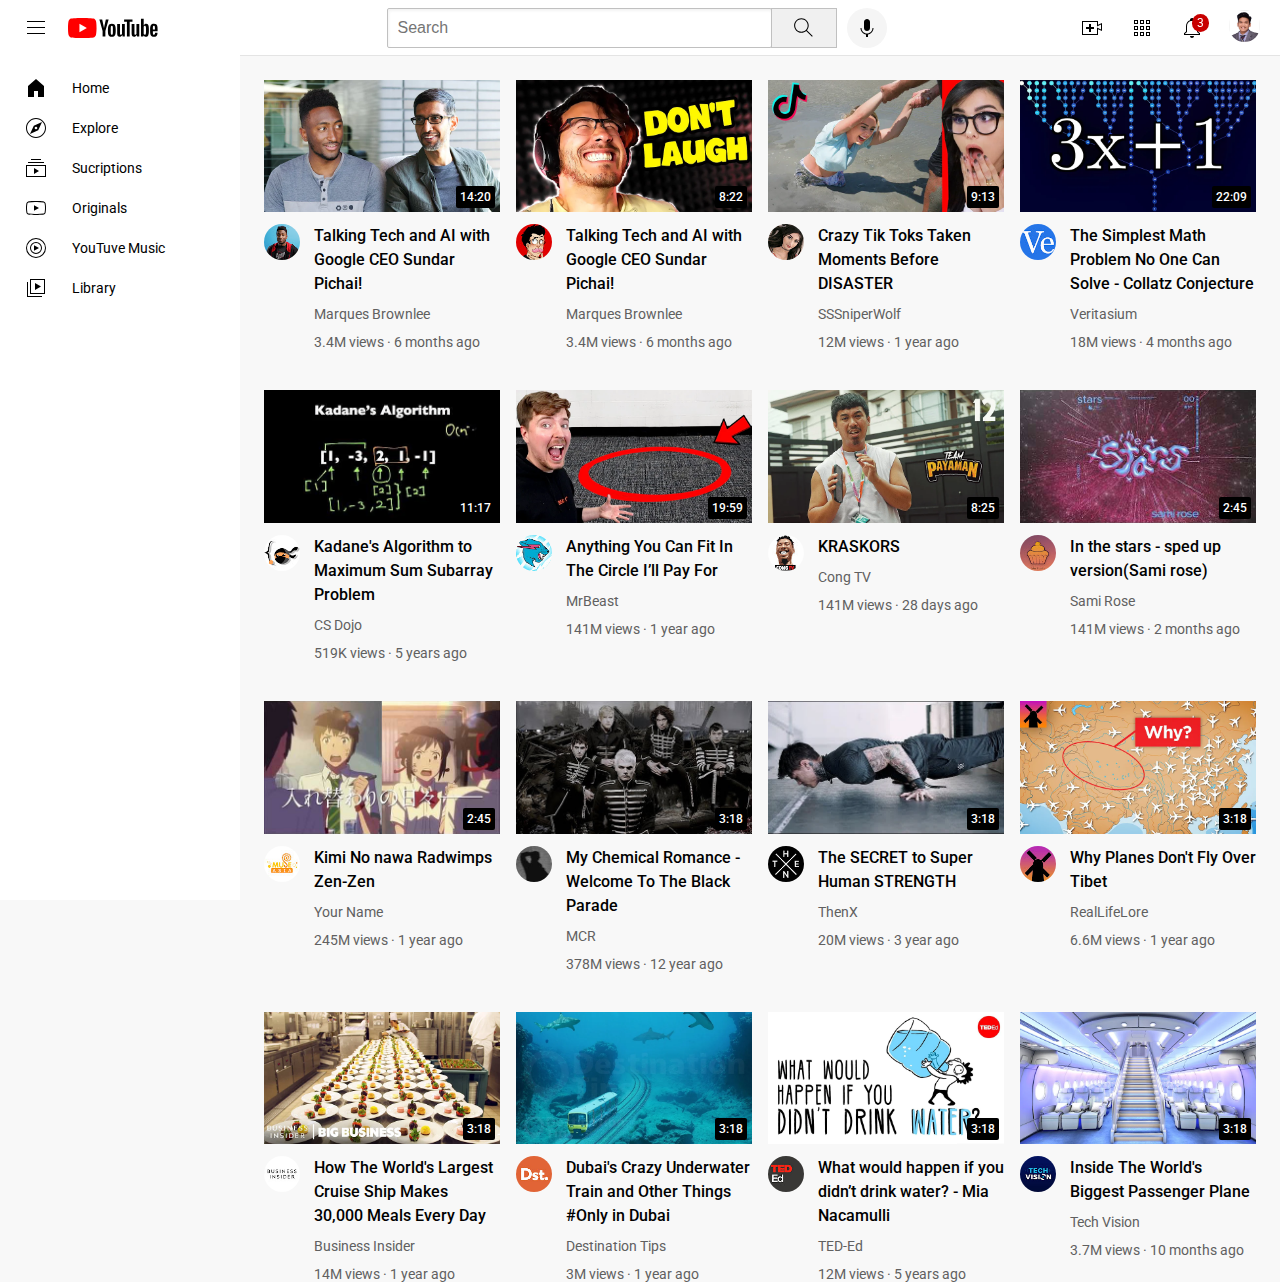
<file: index.html>
<!DOCTYPE html>
<html>

<head>
  <title>Youtube.com Clone</title>
  <link rel="preconnect" href="https://fonts.googleapis.com">
  <link rel="preconnect" href="https://fonts.gstatic.com" crossorigin>
  <link href="https://fonts.googleapis.com/css2?family=Roboto:wght@400;500;700&display=swap" rel="stylesheet">
  <link rel="stylesheet" href="styles/general.css">
  <link rel="stylesheet" href="styles/video.css">
  <link rel="stylesheet" href="styles/header.css">
  <link rel="stylesheet" href="styles/sidebar.css">
</head>

<body>
  <div class="header">
    <div class="left-section">
      <img class="hamburger-menu" src="icons/hamburger-menu.svg">
      <img class="youtube-logo" src="icons/youtube-logo.svg">
    </div>

    <div class="sidebar">
      <div class="sidebar-link"><img src="icons/home.svg">
        <div>Home</div>
      </div>
      <div class="sidebar-link"><img src="icons/explore.svg">
        <div>Explore</div>
      </div>
      <div class="sidebar-link"><img src="icons/subscriptions.svg">
        <div>Sucriptions</div>
      </div>
      <div class="sidebar-link"><img src="icons/originals.svg">
        <div>Originals</div>
      </div>
      <div class="sidebar-link"><img src="icons/youtube-music.svg">
        <div>YouTuve Music</div>
      </div>
      <div class="sidebar-link"><img src="icons/library.svg">
        <div>Library</div>
      </div>
    </div>



    <div class="middle-section">
      <input class="search-bar" type="text" placeholder="Search">
      <button class="search-button"> <img class="search-icon" src="icons/search.svg">
        <div class="tooltip">Search</div>
      </button><!-- Put position absolute inside position relative                    -->
      <button class="voice-search-button"><img class="voice-search-icon" src="icons/voice-search-icon.svg">
        <div class="tooltip">Search with your voice</div>
      </button>

    </div>
    <div class="right-section">
      <div class="upload-icon-container">
        <img class="upload-icon" src="icons/upload.svg">
        <div class="tooltip">Create</div>
      </div>
      <div class="youtube-apps-container">
        <img class="youtube-apps-icon" src="icons/youtube-apps.svg">
        <div class="tooltip">YouTube Apps</div>
      </div>

      <div class="notifications-icon-container">
        <img class="notifications-icon" src="icons/notifications.svg">
        <div class="notifications-count">3</div>
        <div class="tooltip">Notifications</div>
      </div>
      <div class="current-user-picture-container">
        <img class="current-user-picture" src="channel-pictures/joff.jpg">
      </div>
    </div>

  </div>

  <main>
    <section class="video-grid">
      <div class="video-preview">
        <div class="thumbnail-row"> <img class="thumbnail" src="thumbnails/thumbnail-1.webp">
          <div class="video-time">14:20</div>
        </div>
        <div class="video-info-grid">

          <div class="channel-picture">
            <img class="profile-picture" src="channel-pictures/channel-1.jpeg">
            <div class="tooltip"><img class="channel-picture-tooltip" src="channel-pictures/channel-1.jpeg">
              <div class="info-tooltip">
                <p class="info1-tooltip">Marques Brownleee</p>
                <p class="info2-tooltip">15M subcribers</p>
              </div>
            </div>
          </div>
          <div class="video-info">
            <p class="video-title">Talking Tech and AI with Google CEO Sundar Pichai!
            </p>
            <p class="video-author">
              Marques Brownlee
            </p>
            <p class="video-stats">
              3.4M views · 6 months ago
            </p>
          </div>

        </div>
      </div>

      <div class="video-preview">
        <div class="thumbnail-row"> <img class="thumbnail" src="thumbnails/thumbnail-2.webp">
          <div class="video-time">8:22</div>
        </div>
        <div class="video-info-grid">
          <div class="channel-picture">
            <img class="profile-picture" src="channel-pictures/channel-2.jpeg">
            <div class="tooltip"><img class="channel-picture-tooltip" src="channel-pictures/channel-2.jpeg">
              <div class="info-tooltip">
                <p class="info1-tooltip">Markipler</p>
                <p class="info2-tooltip">30M subcribers</p>
              </div>
            </div>
          </div>
          <div class="video-info">
            <p class="video-title">Talking Tech and AI with Google CEO Sundar Pichai!
            </p>
            <p class="video-author">
              Marques Brownlee
            </p>
            <p class="video-stats">
              3.4M views · 6 months ago
            </p>
          </div>

        </div>
      </div>


      <div class="video-preview">
        <div class="thumbnail-row"> <img class="thumbnail" src="thumbnails/thumbnail-3.webp">
          <div class="video-time">9:13</div>
        </div>
        <div class="video-info-grid">

          <div class="channel-picture">
            <img class="profile-picture" src="channel-pictures/channel-3.jpeg">
            <div class="tooltip"><img class="channel-picture-tooltip" src="channel-pictures/channel-3.jpeg">
              <div class="info-tooltip">
                <p class="info1-tooltip">SSSniperWolf</p>
                <p class="info2-tooltip">25M subcribers</p>
              </div>
            </div>
          </div>
          <div class="video-info">
            <p class="video-title">Crazy Tik Toks Taken Moments Before DISASTER
            </p>
            <p class="video-author">
              SSSniperWolf
            </p>
            <p class="video-stats">
              12M views · 1 year ago
            </p>
          </div>

        </div>
      </div>

      <div class="video-preview">
        <div class="thumbnail-row"> <img class="thumbnail" src="thumbnails/thumbnail-4.webp">
          <div class="video-time">22:09</div>
        </div>
        <div class="video-info-grid">
          <div class="channel-picture">
            <img class="profile-picture" src="channel-pictures/channel-4.jpeg">
            <div class="tooltip"><img class="channel-picture-tooltip" src="channel-pictures/channel-4.jpeg">
              <div class="info-tooltip">
                <p class="info1-tooltip">Veritasium</p>
                <p class="info2-tooltip">10M subcribers</p>
              </div>
            </div>
          </div>
          <div class="video-info">
            <p class="video-title">The Simplest Math Problem No One Can Solve - Collatz Conjecture
            </p>
            <p class="video-author">
              Veritasium
            </p>
            <p class="video-stats">
              18M views · 4 months ago
            </p>
          </div>

        </div>
      </div>


      <div class="video-preview">
        <div class="thumbnail-row"> <img class="thumbnail" src="thumbnails/thumbnail-5.webp">
          <div class="video-time">11:17</div>
        </div>
        <div class="video-info-grid">

          <div class="channel-picture">
            <img class="profile-picture" src="channel-pictures/channel-5.jpeg">
            <div class="tooltip"><img class="channel-picture-tooltip" src="channel-pictures/channel-5.jpeg">
              <div class="info-tooltip">
                <p class="info1-tooltip">CS dojo</p>
                <p class="info2-tooltip">25M subcribers</p>
              </div>
            </div>
          </div>
          <div class="video-info">
            <p class="video-title">Kadane's Algorithm to Maximum Sum Subarray Problem
            </p>
            <p class="video-author">
              CS Dojo
            </p>
            <p class="video-stats">
              519K views · 5 years ago
            </p>
          </div>

        </div>
      </div>

      <section class="video-preview">
        <div class="thumbnail-row"> <img class="thumbnail" src="thumbnails/thumbnail-6.webp">
          <div class="video-time">19:59</div>
        </div>
        <div class="video-info-grid">
          <div class="channel-picture">
            <img class="profile-picture" src="channel-pictures/channel-6.jpeg">
            <div class="tooltip"><img class="channel-picture-tooltip" src="channel-pictures/channel-6.jpeg">
              <div class="info-tooltip">
                <p class="info1-tooltip">MrBeast</p>
                <p class="info2-tooltip">35M subcribers</p>
              </div>
            </div>
          </div>
          <div class="video-info">
            <p class="video-title">Anything You Can Fit In The Circle I’ll Pay For
            </p>
            <p class="video-author">
              MrBeast
            </p>
            <p class="video-stats">
              141M views · 1 year ago
            </p>
          </div>

        </div>
      </section>

      <section class="video-preview">
        <div class="thumbnail-row"> <img class="thumbnail" src="thumbnails/thumbnail-7.webp">
          <div class="video-time">8:25</div>
        </div>
        <div class="video-info-grid">
          <div class="channel-picture">
            <img class="profile-picture" src="channel-pictures/unnamed.jpg">
            <div class="tooltip"><img class="channel-picture-tooltip" src="channel-pictures/unnamed.jpg">
              <div class="info-tooltip">
                <p class="info1-tooltip">Cong TV</p>
                <p class="info2-tooltip">30M subcribers</p>
              </div>
            </div>
          </div>
          <div class="video-info">
            <p class="video-title">KRASKORS
            </p>
            <p class="video-author">
              Cong TV
            </p>
            <p class="video-stats">
              141M views · 28 days ago
            </p>
          </div>

        </div>
      </section>

      <section class="video-preview">
        <div class="thumbnail-row"> <img class="thumbnail" src="thumbnails/thumbnail-9.jpg">
          <div class="video-time">2:45</div>
        </div>
        <div class="video-info-grid">
          <div class="channel-picture">
            <img class="profile-picture" src="channel-pictures/unnamed-1.jpg">
            <div class="tooltip"><img class="channel-picture-tooltip" src="channel-pictures/unnamed-1.jpg ">
              <div class="info-tooltip">
                <p class="info1-tooltip">Sami Rose</p>
                <p class="info2-tooltip">1M subcribers</p>
              </div>
            </div>
          </div>
          <div class="video-info">
            <p class="video-title">In the stars - sped up version(Sami rose)
            </p>
            <p class="video-author">
              Sami Rose
            </p>
            <p class="video-stats">
              141M views · 2 months ago
            </p>
          </div>

        </div>
      </section>

      <section class="video-preview">
        <div class="thumbnail-row"> <img class="thumbnail" src="thumbnails/thumbnail-8.jpg">
          <div class="video-time">2:45</div>
        </div>
        <div class="video-info-grid">
          <div class="channel-picture">
            <img class="profile-picture" src="channel-pictures/channels4_profile.jpg">
            <div class="tooltip"><img class="channel-picture-tooltip" src="channel-pictures/channels4_profile.jpg ">
              <div class="info-tooltip">
                <p class="info1-tooltip">Sami Rose</p>
                <p class="info2-tooltip">2M subcribers</p>
              </div>
            </div>
          </div>
          <div class="video-info">
            <p class="video-title">Kimi No nawa Radwimps Zen-Zen
            </p>
            <p class="video-author">
              Your Name
            </p>
            <p class="video-stats">
              245M views · 1 year ago
            </p>
          </div>

        </div>
      </section>

      <section class="video-preview">
        <div class="thumbnail-row"> <img class="thumbnail" src="thumbnails/MCR.jpg">
          <div class="video-time">3:18</div>
        </div>
        <div class="video-info-grid">
          <div class="channel-picture">
            <img class="profile-picture" src="channel-pictures/MCR.jpg">
            <div class="tooltip"><img class="channel-picture-tooltip" src="channel-pictures/MCR.jpg ">
              <div class="info-tooltip">
                <p class="info1-tooltip">MCR</p>
                <p class="info2-tooltip">30M subcribers</p>
              </div>
            </div>
          </div>
          <div class="video-info">
            <p class="video-title">My Chemical Romance - Welcome To The Black Parade
            </p>
            <p class="video-author">
              MCR
            </p>
            <p class="video-stats">
              378M views · 12 year ago
            </p>
          </div>

        </div>
      </section>

      <section class="video-preview">
        <div class="thumbnail-row"> <img class="thumbnail" src="thumbnails/thumbnail-9.webp">
          <div class="video-time">3:18</div>
        </div>
        <div class="video-info-grid">
          <div class="channel-picture">
            <img class="profile-picture" src="channel-pictures/channel-9.jpeg">
            <div class="tooltip"><img class="channel-picture-tooltip" src="channel-pictures/channel-9.jpeg ">
              <div class="info-tooltip">
                <p class="info1-tooltip">ThenX</p>
                <p class="info2-tooltip">30M subcribers</p>
              </div>
            </div>
          </div>
          <div class="video-info">
            <p class="video-title">The SECRET to Super Human STRENGTH
            </p>
            <p class="video-author">
              ThenX
            </p>
            <p class="video-stats">
              20M views · 3 year ago
            </p>
          </div>

        </div>
      </section>

      <section class="video-preview">
        <div class="thumbnail-row"> <img class="thumbnail" src="thumbnails/thumbnail-72.webp">
          <div class="video-time">3:18</div>
        </div>
        <div class="video-info-grid">
          <div class="channel-picture">
            <img class="profile-picture" src="channel-pictures/channel-7.jpeg">
            <div class="tooltip"><img class="channel-picture-tooltip" src="channel-pictures/channel-7.jpeg ">
              <div class="info-tooltip">
                <p class="info1-tooltip">RealLifeLore
                </p>
                <p class="info2-tooltip">5M subcribers</p>
              </div>
            </div>
          </div>
          <div class="video-info">
            <p class="video-title"> Why Planes Don't Fly Over Tibet
            </p>
            <p class="video-author">
              RealLifeLore

            </p>
            <p class="video-stats">
              6.6M views · 1 year ago
            </p>
          </div>

        </div>
      </section>

      <section class="video-preview">
        <div class="thumbnail-row"> <img class="thumbnail" src="thumbnails/thumbnail-10.webp">
          <div class="video-time">3:18</div>
        </div>
        <div class="video-info-grid">
          <div class="channel-picture">
            <img class="profile-picture" src="channel-pictures/channel-10.jpeg">
            <div class="tooltip"><img class="channel-picture-tooltip" src="channel-pictures/channel-10.jpeg ">
              <div class="info-tooltip">
                <p class="info1-tooltip">Business Insider
                </p>
                <p class="info2-tooltip">141M subcribers</p>
              </div>
            </div>
          </div>
          <div class="video-info">
            <p class="video-title">
              How The World's Largest Cruise Ship Makes 30,000 Meals Every Day
            </p>
            <p class="video-author">
              Business Insider

            </p>
            <p class="video-stats">
              14M views · 1 year ago
            </p>
          </div>

        </div>
      </section>

      <section class="video-preview">
        <div class="thumbnail-row"> <img class="thumbnail" src="thumbnails/thumbnail-11.webp">
          <div class="video-time">3:18</div>
        </div>
        <div class="video-info-grid">
          <div class="channel-picture">
            <img class="profile-picture" src="channel-pictures/channel-11.jpeg">
            <div class="tooltip"><img class="channel-picture-tooltip" src="channel-pictures/channel-11.jpeg ">
              <div class="info-tooltip">
                <p class="info1-tooltip">
                  Destination Tips
                </p>
                <p class="info2-tooltip">2M subcribers</p>
              </div>
            </div>
          </div>
          <div class="video-info">
            <p class="video-title">

              Dubai's Crazy Underwater Train and Other Things #Only in Dubai

            </p>
            <p class="video-author">

              Destination Tips

            </p>
            <p class="video-stats">
              3M views · 1 year ago
            </p>
          </div>

        </div>
      </section>

      <section class="video-preview">
        <div class="thumbnail-row"> <img class="thumbnail" src="thumbnails/thumbnail-12.webp">
          <div class="video-time">3:18</div>
        </div>
        <div class="video-info-grid">
          <div class="channel-picture">
            <img class="profile-picture" src="channel-pictures/channel-12.jpeg">
            <div class="tooltip"><img class="channel-picture-tooltip" src="channel-pictures/channel-12.jpeg ">
              <div class="info-tooltip">
                <p class="info1-tooltip">
                  TED-Ed
                </p>
                <p class="info2-tooltip">8M subcribers</p>
              </div>
            </div>
          </div>
          <div class="video-info">
            <p class="video-title">What would happen if you didn’t drink water? - Mia Nacamulli




            </p>
            <p class="video-author">

              TED-Ed

            </p>
            <p class="video-stats">
              12M views · 5 years ago
            </p>
          </div>

        </div>
      </section>


      <section class="video-preview">
        <div class="thumbnail-row"> <img class="thumbnail" src="thumbnails/thumbnail-81.webp">
          <div class="video-time">3:18</div>
        </div>
        <div class="video-info-grid">
          <div class="channel-picture">
            <img class="profile-picture" src="channel-pictures/channel-8.jpeg">
            <div class="tooltip"><img class="channel-picture-tooltip" src="channel-pictures/channel-8.jpeg ">
              <div class="info-tooltip">
                <p class="info1-tooltip">
                  Tech Vision
                </p>
                <p class="info2-tooltip">9M subcribers</p>
              </div>
            </div>
          </div>
          <div class="video-info">
            <p class="video-title">
              Inside The World's Biggest Passenger Plane





            </p>
            <p class="video-author">

              Tech Vision

            </p>
            <p class="video-stats">
              3.7M views · 10 months ago
            </p>
          </div>

        </div>
      </section>
  </main>

</body>

</html>
</file>
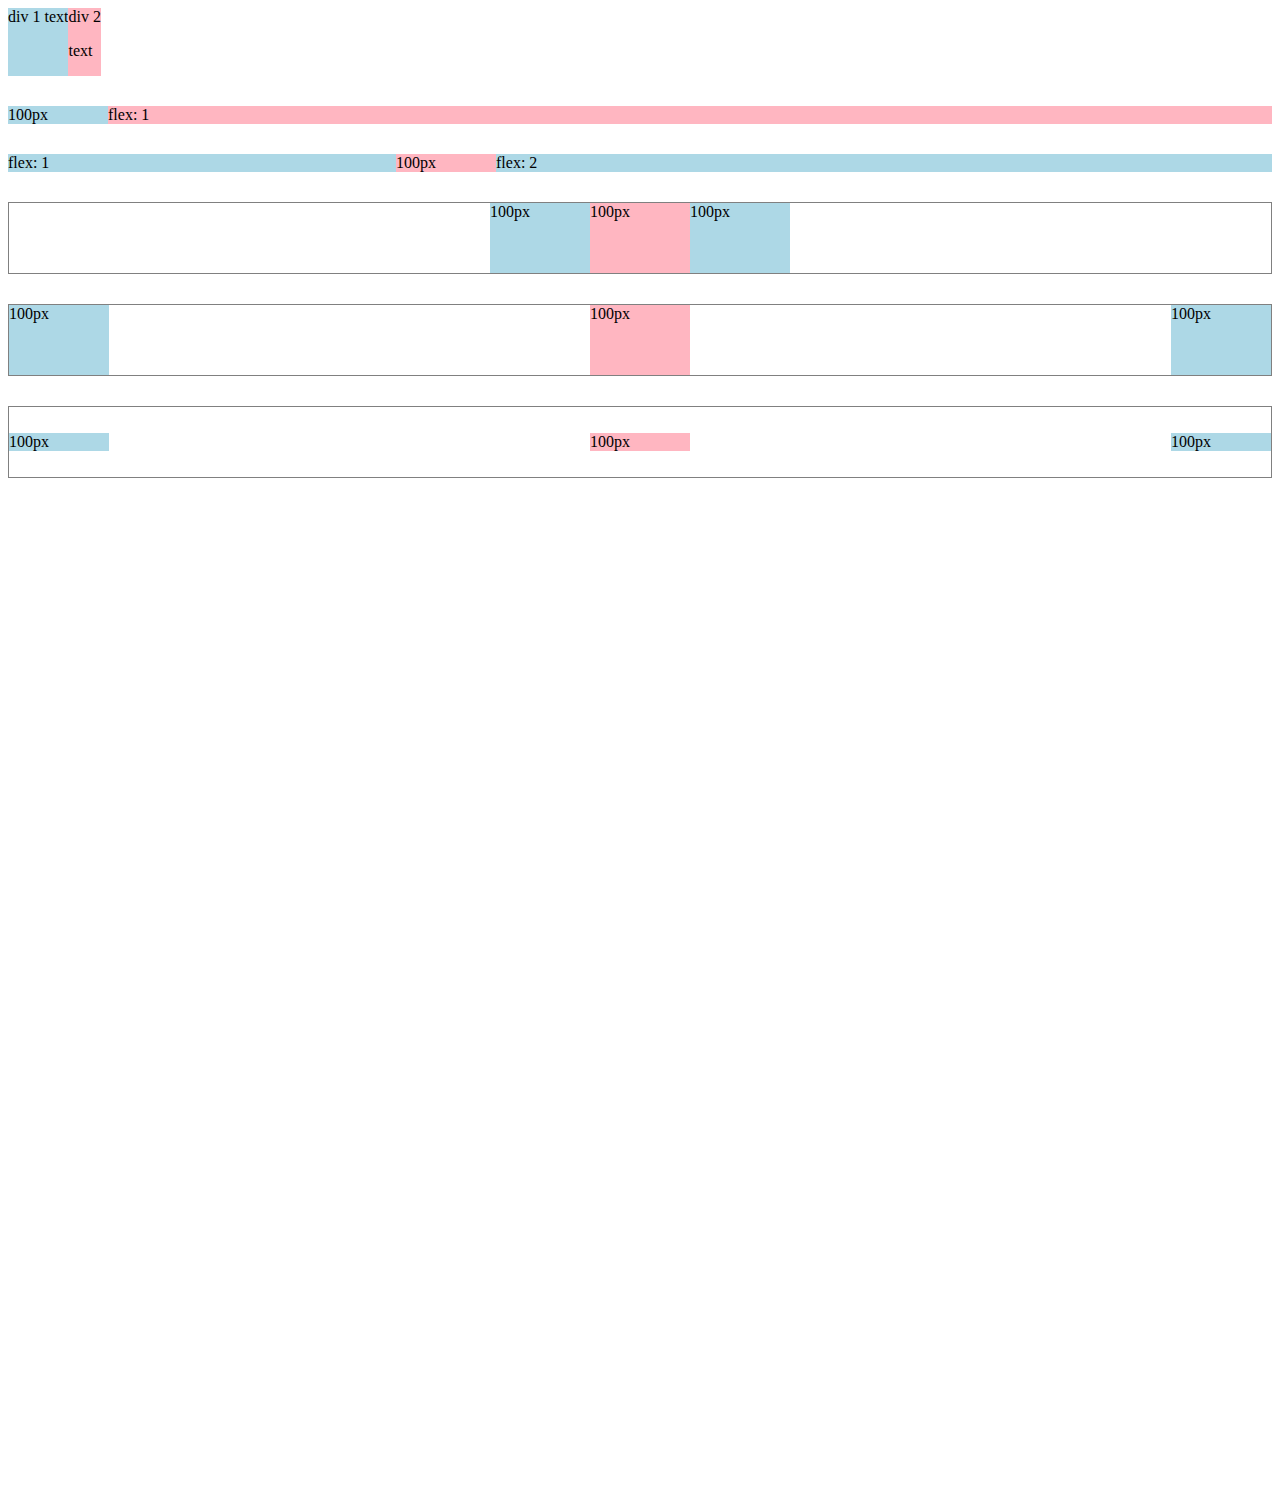
<file: flexbox.html>
<!DOCTYPE html>
<html>
  <head>
    <title>Flexbox Practice</title>
  </head>
  <body style="padding-bottom: 1000px;">
    <div style="
      
        display: flex;
        flex-direction: row;
      ">
      <div style="background-color: lightblue; ">div 1 text</div>
      <div style="background-color: lightpink;">div 2 <p>text</p></div>
    </div>

    <div style="
        margin-top: 30px;
        display: flex;
        flex-direction: row;
      ">
      <div style="background-color: lightblue; width: 100px; ">100px</div>
      <div style="background-color: lightpink; 
      flex: 1;
      ">flex: 1</div>
    </div>

    <div style="
        margin-top: 30px;
        display: flex;
        flex-direction: row;
      ">
      
      <div style="background-color: lightblue; 
      flex: 1;
      ">flex: 1</div>
      <div style="background-color: lightpink; width: 100px; ">100px</div>
      <div style="background-color: lightblue; width: 100px; 
      flex: 2
      ">flex: 2</div>
    </div>

    <div style="
        margin-top: 30px;
        height: 70px;
        border-width: 1px;
        border-style: solid;
        border-color: gray;
        display: flex;
        flex-direction: row;
        justify-content: center;
      ">
      
      <div style="background-color: lightblue; 
      width: 100px;
      ">100px</div>
      <div style="background-color: lightpink; width: 100px; ">100px</div>
      <div style="background-color: lightblue; width: 100px; 
      
      ">100px</div>
    </div>
    
    
    <div style="
        margin-top: 30px;
        height: 70px;
        border-width: 1px;
        border-style: solid;
        border-color: gray;
        display: flex;
        flex-direction: row;
        justify-content: space-between;
      
      ">
      
      <div style="background-color: lightblue; 
      width: 100px;
      ">100px</div>
      <div style="background-color: lightpink; width: 100px; ">100px</div>
      <div style="background-color: lightblue; width: 100px; 
      
      ">100px</div>
    </div>

    <div style="
        margin-top: 30px;
        height: 70px;
        border-width: 1px;
        border-style: solid;
        border-color: gray;
        display: flex;
        flex-direction: row;
        justify-content: space-between;
        align-items: center;
      ">
      
      <div style="background-color: lightblue; 
      width: 100px;
      ">100px</div>
      <div style="background-color: lightpink; width: 100px; ">100px</div>
      <div style="background-color: lightblue; width: 100px; 
      
      ">100px</div>
    </div>
  </body>
</html>
</file>
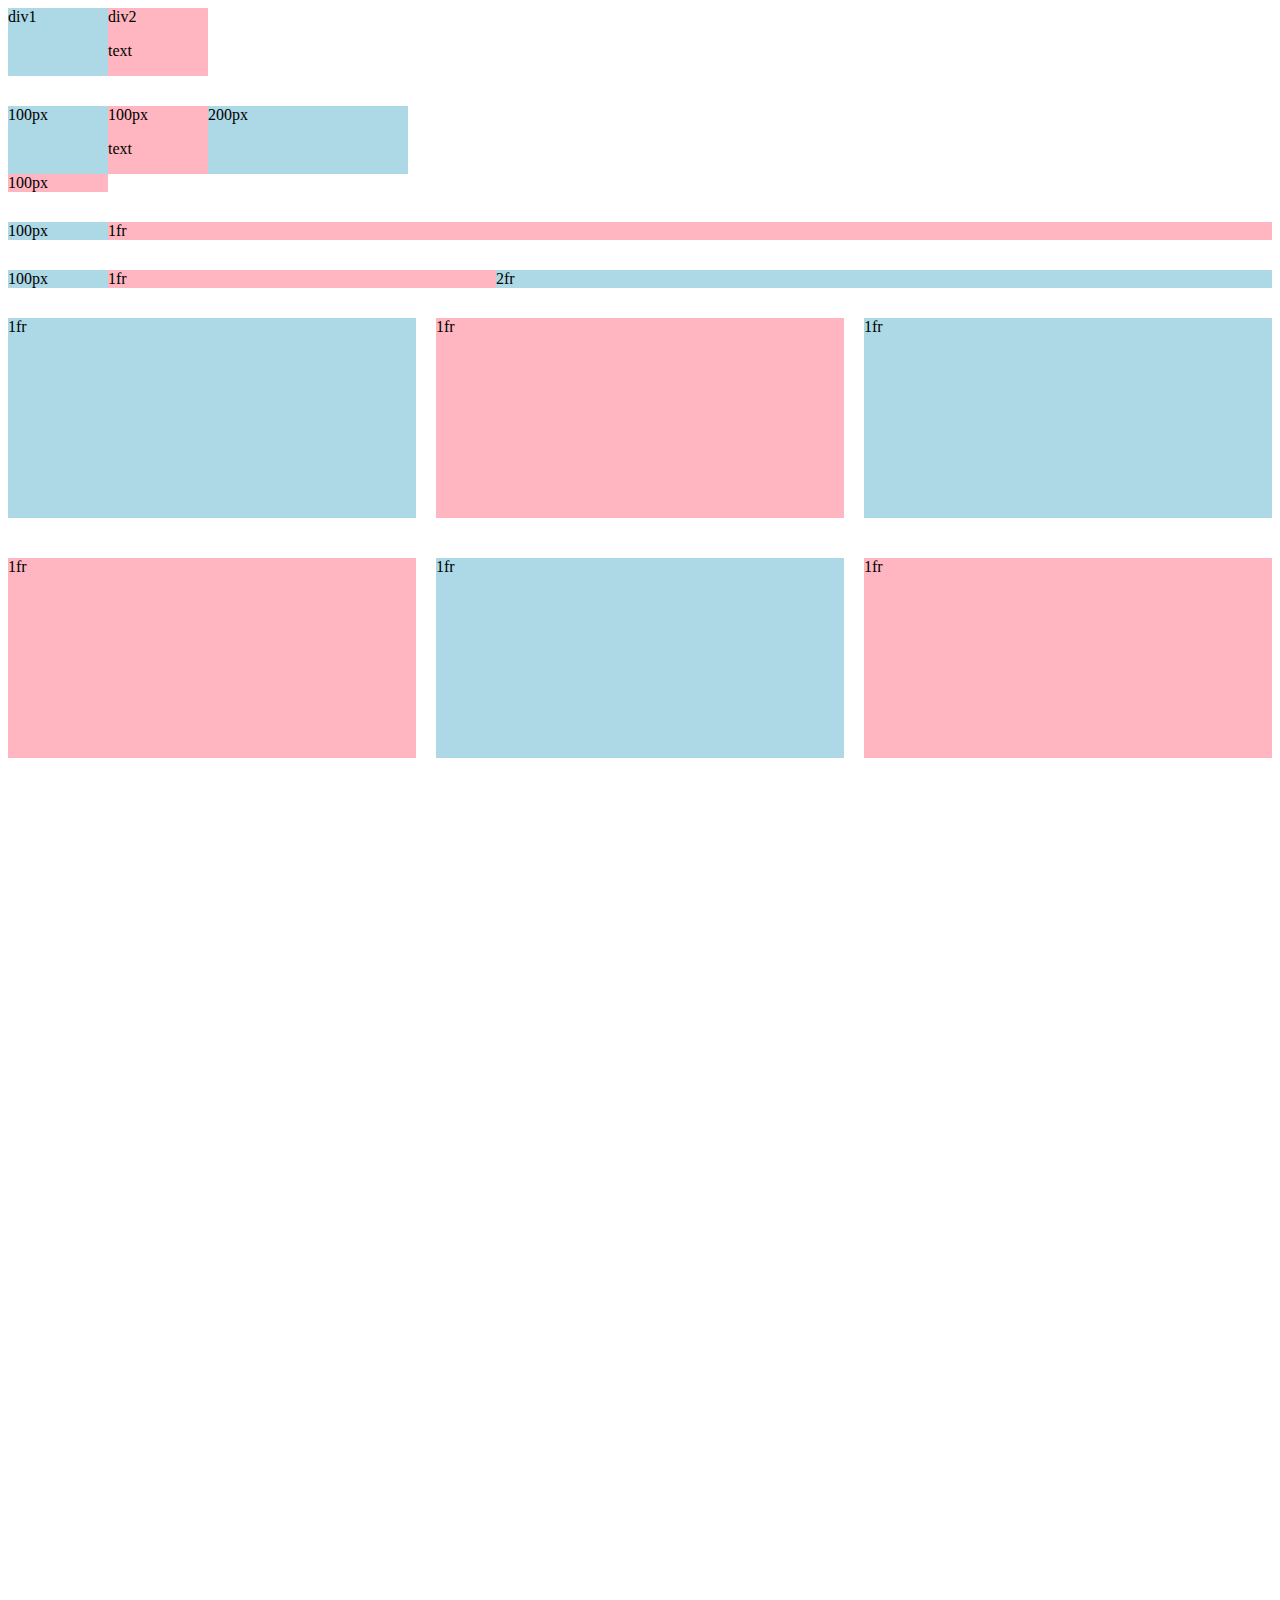
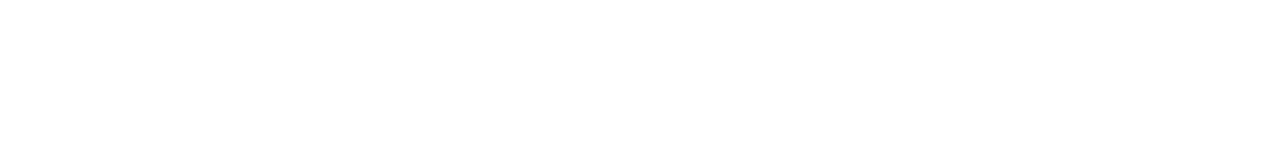
<file: grid.html>
<!DOCTYPE html>
<html>
  <head>
    <title>Grid Practice</title>
  </head>
  <body style="padding-bottom: 1000px;">
      <div style="

          
          display: grid;
          grid-template-columns: 100px 100px;
        ">
        <div style="background-color: lightblue;">div1</div>
        <div style="background-color: lightpink;">div2<p>text</p></div>
      </div>

          <div style="
          margin-top: 30px;
          display: grid;
          grid-template-columns: 100px 100px 200px;
        ">
        <div style="background-color: lightblue;">100px</div>
        <div style="background-color: lightpink;">100px<p>text</p></div>
        <div style="background-color: lightblue;">200px</div>
        <div style="background-color: lightpink;">100px</div>
      </div>
          <div style="
          margin-top: 30px;
          display: grid;
          grid-template-columns: 100px 1fr ;
        ">
        <div style="background-color: lightblue;">100px</div>
        <div style="background-color: lightpink;">1fr</div>
         </div>
              <div style="
            margin-top: 30px;
            display: grid;
            grid-template-columns: 100px 1fr 2fr;
          ">
          <div style="background-color: lightblue;">100px</div>
          <div style="background-color: lightpink;">1fr</div>
          <div style="background-color: lightblue;">2fr</div>  
         </div>
         <div style="
            margin-top: 30px;
            display: grid;
            grid-template-columns: 1fr 1fr 1fr;
            column-gap: 20px;
            row-gap: 40px;
          ">
          <div style="background-color: lightblue; height: 200px;" >1fr</div>
          <div style="background-color: lightpink; height: 200px; ">1fr</div>
          <div style="background-color: lightblue; height: 200px;">1fr</div>  
          <div style="background-color: lightpink; height: 200px; ">1fr</div>
          <div style="background-color: lightblue; height: 200px;">1fr</div>  
          <div style="background-color: lightpink; height: 200px; ">1fr</div>
         </div>

         
  </body>
  
</html>
</file>
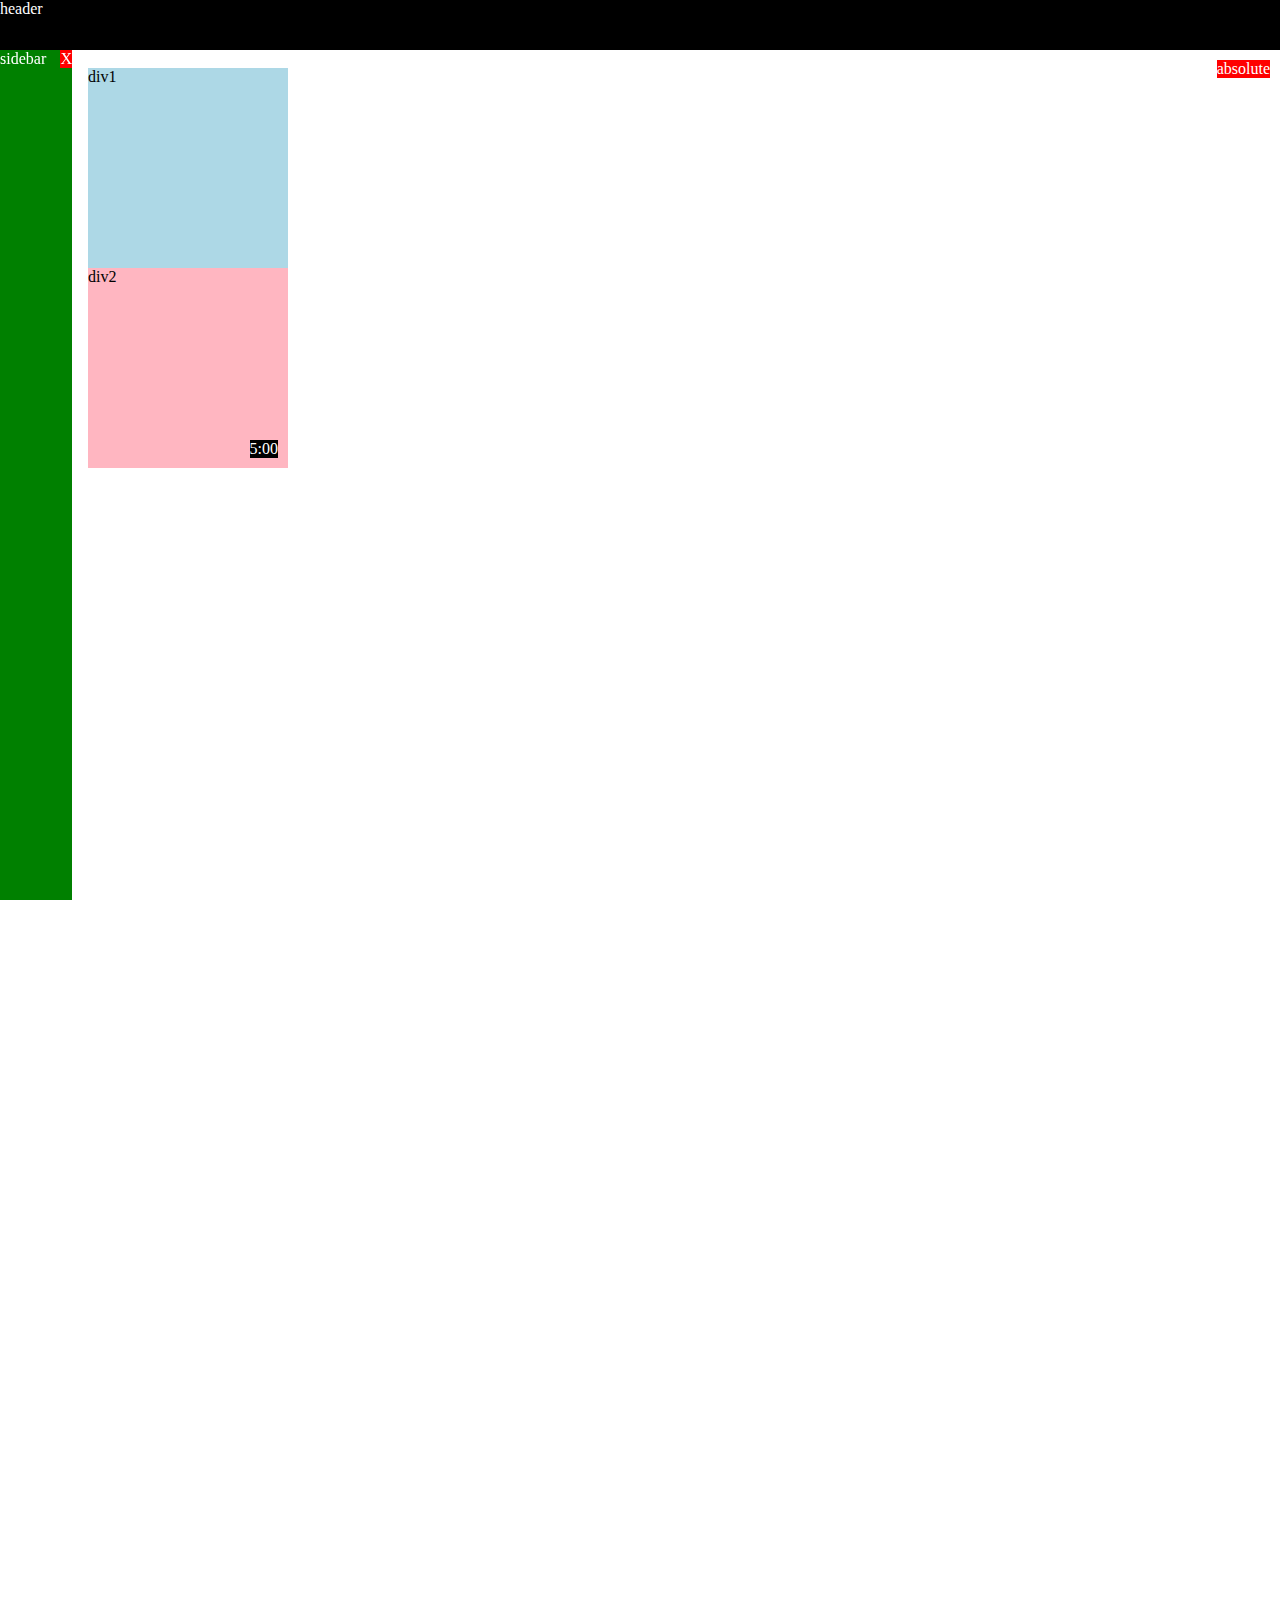
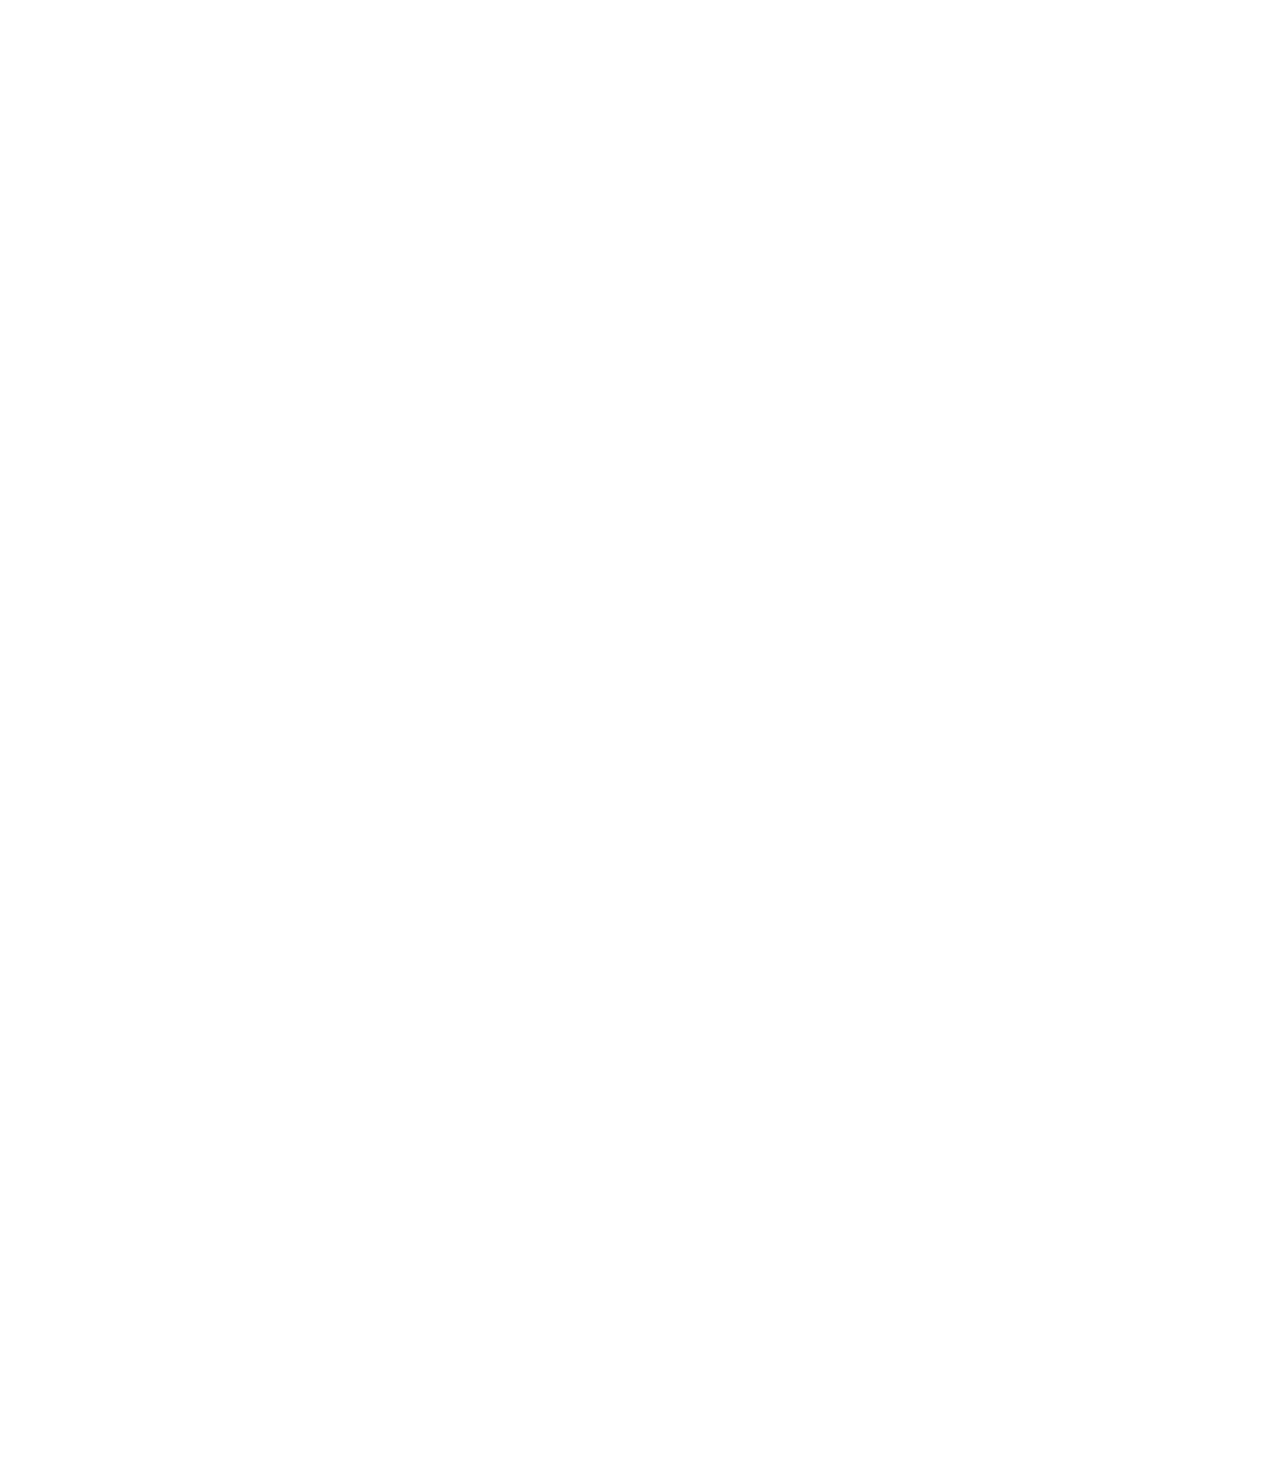
<file: position.html>
<!DOCTYPE html>
<html>
  <head>
    <title>Position Practice</title>
  </head>
  <body style="
  height: 3000px;
  padding-top: 60px;
  padding-left: 80px;
  ">
    <div style="
      background-color: black;
      color: white;
      position: fixed;
      top: 0px;
      left: 0px;
      right: 0px;
      height: 50px;
      z-index: 100;
      ">header</div>
   
  
    <div style="
    background-color: green;
    color: white;
    position: fixed;
    left: 0;
    bottom: 0;
    top: 50px;
    width: 72px;
    ">sidebar
      <div style="
      position: absolute;
      background-color: red;
      color: white;
      top: 0;
      right: 0;
     
    ">
      X
    </div>
    </div>
    <div style="
    position: absolute;
    background-color: red;
    color: white;
    top: 60px;
    right: 10px;
   
  ">
    absolute
  </div>

    
    
  <div style="background-color: lightblue;
  height: 200px;
  width: 200px;
  position: static;
  
  ">div1
  
</div>
   

    <div style="
    background-color: lightpink;
    height: 200px;
    width: 200px;
    position: relative;
    ">div2
      <div style="
      position: absolute;
      background-color: black;
      color: white;
      right: 10px;
      bottom: 10px;
     
    ">
      5:00
    </div>  
  </div>
  </body>
</html>
</file>
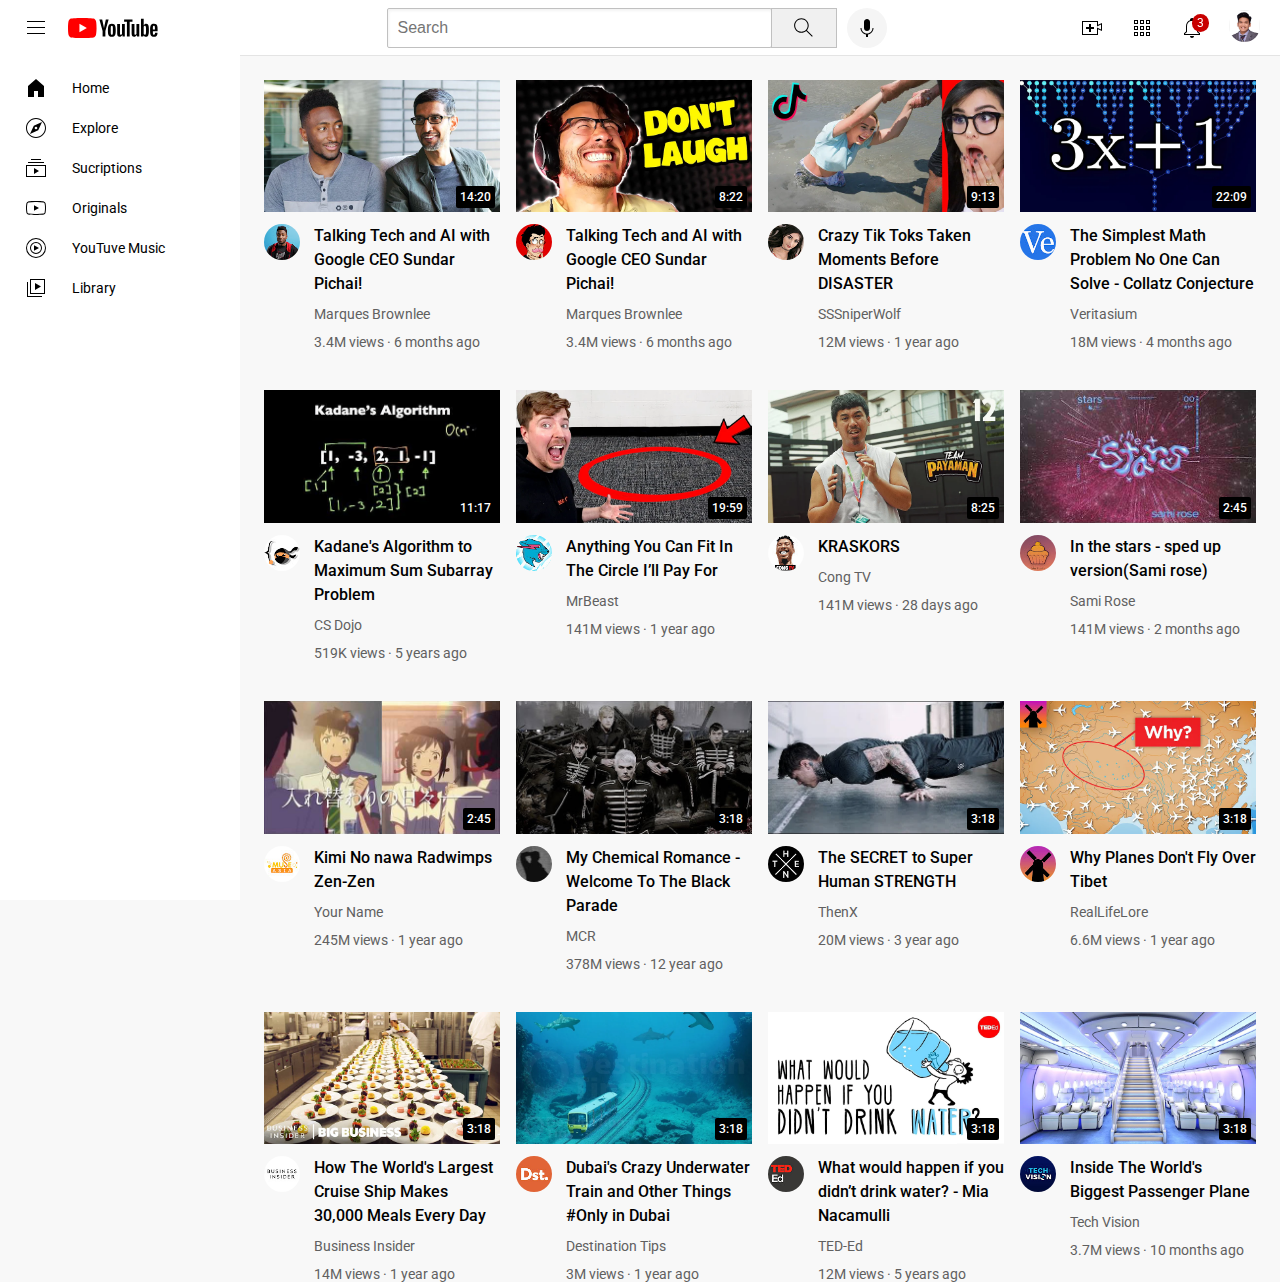
<file: youtube.html>
<!DOCTYPE html>
<html>

<head>
  <title>Youtube.com Clone</title>
  <link rel="preconnect" href="https://fonts.googleapis.com">
  <link rel="preconnect" href="https://fonts.gstatic.com" crossorigin>
  <link href="https://fonts.googleapis.com/css2?family=Roboto:wght@400;500;700&display=swap" rel="stylesheet">
  <link rel="stylesheet" href="styles/general.css">
  <link rel="stylesheet" href="styles/video.css">
  <link rel="stylesheet" href="styles/header.css">
  <link rel="stylesheet" href="styles/sidebar.css">
</head>

<body>
  <div class="header">
    <div class="left-section">
      <img class="hamburger-menu" src="icons/hamburger-menu.svg">
      <img class="youtube-logo" src="icons/youtube-logo.svg">
    </div>

    <div class="sidebar">
      <div class="sidebar-link"><img src="icons/home.svg">
        <div>Home</div>
      </div>
      <div class="sidebar-link"><img src="icons/explore.svg">
        <div>Explore</div>
      </div>
      <div class="sidebar-link"><img src="icons/subscriptions.svg">
        <div>Sucriptions</div>
      </div>
      <div class="sidebar-link"><img src="icons/originals.svg">
        <div>Originals</div>
      </div>
      <div class="sidebar-link"><img src="icons/youtube-music.svg">
        <div>YouTuve Music</div>
      </div>
      <div class="sidebar-link"><img src="icons/library.svg">
        <div>Library</div>
      </div>
    </div>



    <div class="middle-section">
      <input class="search-bar" type="text" placeholder="Search">
      <button class="search-button"> <img class="search-icon" src="icons/search.svg">
        <div class="tooltip">Search</div>
      </button><!-- Put position absolute inside position relative                    -->
      <button class="voice-search-button"><img class="voice-search-icon" src="icons/voice-search-icon.svg">
        <div class="tooltip">Search with your voice</div>
      </button>

    </div>
    <div class="right-section">
      <div class="upload-icon-container">
        <img class="upload-icon" src="icons/upload.svg">
        <div class="tooltip">Create</div>
      </div>
      <div class="youtube-apps-container">
        <img class="youtube-apps-icon" src="icons/youtube-apps.svg">
        <div class="tooltip">YouTube Apps</div>
      </div>

      <div class="notifications-icon-container">
        <img class="notifications-icon" src="icons/notifications.svg">
        <div class="notifications-count">3</div>
        <div class="tooltip">Notifications</div>
      </div>
      <div class="current-user-picture-container">
        <img class="current-user-picture" src="channel-pictures/joff.jpg">
      </div>
    </div>

  </div>

  <main>
    <section class="video-grid">
      <div class="video-preview">
        <div class="thumbnail-row"> <img class="thumbnail" src="thumbnails/thumbnail-1.webp">
          <div class="video-time">14:20</div>
        </div>
        <div class="video-info-grid">

          <div class="channel-picture">
            <img class="profile-picture" src="channel-pictures/channel-1.jpeg">
            <div class="tooltip"><img class="channel-picture-tooltip" src="channel-pictures/channel-1.jpeg">
              <div class="info-tooltip">
                <p class="info1-tooltip">Marques Brownleee</p>
                <p class="info2-tooltip">15M subcribers</p>
              </div>
            </div>
          </div>
          <div class="video-info">
            <p class="video-title">Talking Tech and AI with Google CEO Sundar Pichai!
            </p>
            <p class="video-author">
              Marques Brownlee
            </p>
            <p class="video-stats">
              3.4M views · 6 months ago
            </p>
          </div>

        </div>
      </div>

      <div class="video-preview">
        <div class="thumbnail-row"> <img class="thumbnail" src="thumbnails/thumbnail-2.webp">
          <div class="video-time">8:22</div>
        </div>
        <div class="video-info-grid">
          <div class="channel-picture">
            <img class="profile-picture" src="channel-pictures/channel-2.jpeg">
            <div class="tooltip"><img class="channel-picture-tooltip" src="channel-pictures/channel-2.jpeg">
              <div class="info-tooltip">
                <p class="info1-tooltip">Markipler</p>
                <p class="info2-tooltip">30M subcribers</p>
              </div>
            </div>
          </div>
          <div class="video-info">
            <p class="video-title">Talking Tech and AI with Google CEO Sundar Pichai!
            </p>
            <p class="video-author">
              Marques Brownlee
            </p>
            <p class="video-stats">
              3.4M views · 6 months ago
            </p>
          </div>

        </div>
      </div>


      <div class="video-preview">
        <div class="thumbnail-row"> <img class="thumbnail" src="thumbnails/thumbnail-3.webp">
          <div class="video-time">9:13</div>
        </div>
        <div class="video-info-grid">

          <div class="channel-picture">
            <img class="profile-picture" src="channel-pictures/channel-3.jpeg">
            <div class="tooltip"><img class="channel-picture-tooltip" src="channel-pictures/channel-3.jpeg">
              <div class="info-tooltip">
                <p class="info1-tooltip">SSSniperWolf</p>
                <p class="info2-tooltip">25M subcribers</p>
              </div>
            </div>
          </div>
          <div class="video-info">
            <p class="video-title">Crazy Tik Toks Taken Moments Before DISASTER
            </p>
            <p class="video-author">
              SSSniperWolf
            </p>
            <p class="video-stats">
              12M views · 1 year ago
            </p>
          </div>

        </div>
      </div>

      <div class="video-preview">
        <div class="thumbnail-row"> <img class="thumbnail" src="thumbnails/thumbnail-4.webp">
          <div class="video-time">22:09</div>
        </div>
        <div class="video-info-grid">
          <div class="channel-picture">
            <img class="profile-picture" src="channel-pictures/channel-4.jpeg">
            <div class="tooltip"><img class="channel-picture-tooltip" src="channel-pictures/channel-4.jpeg">
              <div class="info-tooltip">
                <p class="info1-tooltip">Veritasium</p>
                <p class="info2-tooltip">10M subcribers</p>
              </div>
            </div>
          </div>
          <div class="video-info">
            <p class="video-title">The Simplest Math Problem No One Can Solve - Collatz Conjecture
            </p>
            <p class="video-author">
              Veritasium
            </p>
            <p class="video-stats">
              18M views · 4 months ago
            </p>
          </div>

        </div>
      </div>


      <div class="video-preview">
        <div class="thumbnail-row"> <img class="thumbnail" src="thumbnails/thumbnail-5.webp">
          <div class="video-time">11:17</div>
        </div>
        <div class="video-info-grid">

          <div class="channel-picture">
            <img class="profile-picture" src="channel-pictures/channel-5.jpeg">
            <div class="tooltip"><img class="channel-picture-tooltip" src="channel-pictures/channel-5.jpeg">
              <div class="info-tooltip">
                <p class="info1-tooltip">CS dojo</p>
                <p class="info2-tooltip">25M subcribers</p>
              </div>
            </div>
          </div>
          <div class="video-info">
            <p class="video-title">Kadane's Algorithm to Maximum Sum Subarray Problem
            </p>
            <p class="video-author">
              CS Dojo
            </p>
            <p class="video-stats">
              519K views · 5 years ago
            </p>
          </div>

        </div>
      </div>

      <section class="video-preview">
        <div class="thumbnail-row"> <img class="thumbnail" src="thumbnails/thumbnail-6.webp">
          <div class="video-time">19:59</div>
        </div>
        <div class="video-info-grid">
          <div class="channel-picture">
            <img class="profile-picture" src="channel-pictures/channel-6.jpeg">
            <div class="tooltip"><img class="channel-picture-tooltip" src="channel-pictures/channel-6.jpeg">
              <div class="info-tooltip">
                <p class="info1-tooltip">MrBeast</p>
                <p class="info2-tooltip">35M subcribers</p>
              </div>
            </div>
          </div>
          <div class="video-info">
            <p class="video-title">Anything You Can Fit In The Circle I’ll Pay For
            </p>
            <p class="video-author">
              MrBeast
            </p>
            <p class="video-stats">
              141M views · 1 year ago
            </p>
          </div>

        </div>
      </section>

      <section class="video-preview">
        <div class="thumbnail-row"> <img class="thumbnail" src="thumbnails/thumbnail-7.webp">
          <div class="video-time">8:25</div>
        </div>
        <div class="video-info-grid">
          <div class="channel-picture">
            <img class="profile-picture" src="channel-pictures/unnamed.jpg">
            <div class="tooltip"><img class="channel-picture-tooltip" src="channel-pictures/unnamed.jpg">
              <div class="info-tooltip">
                <p class="info1-tooltip">Cong TV</p>
                <p class="info2-tooltip">30M subcribers</p>
              </div>
            </div>
          </div>
          <div class="video-info">
            <p class="video-title">KRASKORS
            </p>
            <p class="video-author">
              Cong TV
            </p>
            <p class="video-stats">
              141M views · 28 days ago
            </p>
          </div>

        </div>
      </section>

      <section class="video-preview">
        <div class="thumbnail-row"> <img class="thumbnail" src="thumbnails/thumbnail-9.jpg">
          <div class="video-time">2:45</div>
        </div>
        <div class="video-info-grid">
          <div class="channel-picture">
            <img class="profile-picture" src="channel-pictures/unnamed-1.jpg">
            <div class="tooltip"><img class="channel-picture-tooltip" src="channel-pictures/unnamed-1.jpg ">
              <div class="info-tooltip">
                <p class="info1-tooltip">Sami Rose</p>
                <p class="info2-tooltip">1M subcribers</p>
              </div>
            </div>
          </div>
          <div class="video-info">
            <p class="video-title">In the stars - sped up version(Sami rose)
            </p>
            <p class="video-author">
              Sami Rose
            </p>
            <p class="video-stats">
              141M views · 2 months ago
            </p>
          </div>

        </div>
      </section>

      <section class="video-preview">
        <div class="thumbnail-row"> <img class="thumbnail" src="thumbnails/thumbnail-8.jpg">
          <div class="video-time">2:45</div>
        </div>
        <div class="video-info-grid">
          <div class="channel-picture">
            <img class="profile-picture" src="channel-pictures/channels4_profile.jpg">
            <div class="tooltip"><img class="channel-picture-tooltip" src="channel-pictures/channels4_profile.jpg ">
              <div class="info-tooltip">
                <p class="info1-tooltip">Sami Rose</p>
                <p class="info2-tooltip">2M subcribers</p>
              </div>
            </div>
          </div>
          <div class="video-info">
            <p class="video-title">Kimi No nawa Radwimps Zen-Zen
            </p>
            <p class="video-author">
              Your Name
            </p>
            <p class="video-stats">
              245M views · 1 year ago
            </p>
          </div>

        </div>
      </section>

      <section class="video-preview">
        <div class="thumbnail-row"> <img class="thumbnail" src="thumbnails/MCR.jpg">
          <div class="video-time">3:18</div>
        </div>
        <div class="video-info-grid">
          <div class="channel-picture">
            <img class="profile-picture" src="channel-pictures/MCR.jpg">
            <div class="tooltip"><img class="channel-picture-tooltip" src="channel-pictures/MCR.jpg ">
              <div class="info-tooltip">
                <p class="info1-tooltip">MCR</p>
                <p class="info2-tooltip">30M subcribers</p>
              </div>
            </div>
          </div>
          <div class="video-info">
            <p class="video-title">My Chemical Romance - Welcome To The Black Parade
            </p>
            <p class="video-author">
              MCR
            </p>
            <p class="video-stats">
              378M views · 12 year ago
            </p>
          </div>

        </div>
      </section>

      <section class="video-preview">
        <div class="thumbnail-row"> <img class="thumbnail" src="thumbnails/thumbnail-9.webp">
          <div class="video-time">3:18</div>
        </div>
        <div class="video-info-grid">
          <div class="channel-picture">
            <img class="profile-picture" src="channel-pictures/channel-9.jpeg">
            <div class="tooltip"><img class="channel-picture-tooltip" src="channel-pictures/channel-9.jpeg ">
              <div class="info-tooltip">
                <p class="info1-tooltip">ThenX</p>
                <p class="info2-tooltip">30M subcribers</p>
              </div>
            </div>
          </div>
          <div class="video-info">
            <p class="video-title">The SECRET to Super Human STRENGTH
            </p>
            <p class="video-author">
              ThenX
            </p>
            <p class="video-stats">
              20M views · 3 year ago
            </p>
          </div>

        </div>
      </section>

      <section class="video-preview">
        <div class="thumbnail-row"> <img class="thumbnail" src="thumbnails/thumbnail-72.webp">
          <div class="video-time">3:18</div>
        </div>
        <div class="video-info-grid">
          <div class="channel-picture">
            <img class="profile-picture" src="channel-pictures/channel-7.jpeg">
            <div class="tooltip"><img class="channel-picture-tooltip" src="channel-pictures/channel-7.jpeg ">
              <div class="info-tooltip">
                <p class="info1-tooltip">RealLifeLore
                </p>
                <p class="info2-tooltip">5M subcribers</p>
              </div>
            </div>
          </div>
          <div class="video-info">
            <p class="video-title"> Why Planes Don't Fly Over Tibet
            </p>
            <p class="video-author">
              RealLifeLore

            </p>
            <p class="video-stats">
              6.6M views · 1 year ago
            </p>
          </div>

        </div>
      </section>

      <section class="video-preview">
        <div class="thumbnail-row"> <img class="thumbnail" src="thumbnails/thumbnail-10.webp">
          <div class="video-time">3:18</div>
        </div>
        <div class="video-info-grid">
          <div class="channel-picture">
            <img class="profile-picture" src="channel-pictures/channel-10.jpeg">
            <div class="tooltip"><img class="channel-picture-tooltip" src="channel-pictures/channel-10.jpeg ">
              <div class="info-tooltip">
                <p class="info1-tooltip">Business Insider
                </p>
                <p class="info2-tooltip">141M subcribers</p>
              </div>
            </div>
          </div>
          <div class="video-info">
            <p class="video-title">
              How The World's Largest Cruise Ship Makes 30,000 Meals Every Day
            </p>
            <p class="video-author">
              Business Insider

            </p>
            <p class="video-stats">
              14M views · 1 year ago
            </p>
          </div>

        </div>
      </section>

      <section class="video-preview">
        <div class="thumbnail-row"> <img class="thumbnail" src="thumbnails/thumbnail-11.webp">
          <div class="video-time">3:18</div>
        </div>
        <div class="video-info-grid">
          <div class="channel-picture">
            <img class="profile-picture" src="channel-pictures/channel-11.jpeg">
            <div class="tooltip"><img class="channel-picture-tooltip" src="channel-pictures/channel-11.jpeg ">
              <div class="info-tooltip">
                <p class="info1-tooltip">
                  Destination Tips
                </p>
                <p class="info2-tooltip">2M subcribers</p>
              </div>
            </div>
          </div>
          <div class="video-info">
            <p class="video-title">

              Dubai's Crazy Underwater Train and Other Things #Only in Dubai

            </p>
            <p class="video-author">

              Destination Tips

            </p>
            <p class="video-stats">
              3M views · 1 year ago
            </p>
          </div>

        </div>
      </section>

      <section class="video-preview">
        <div class="thumbnail-row"> <img class="thumbnail" src="thumbnails/thumbnail-12.webp">
          <div class="video-time">3:18</div>
        </div>
        <div class="video-info-grid">
          <div class="channel-picture">
            <img class="profile-picture" src="channel-pictures/channel-12.jpeg">
            <div class="tooltip"><img class="channel-picture-tooltip" src="channel-pictures/channel-12.jpeg ">
              <div class="info-tooltip">
                <p class="info1-tooltip">
                  TED-Ed
                </p>
                <p class="info2-tooltip">8M subcribers</p>
              </div>
            </div>
          </div>
          <div class="video-info">
            <p class="video-title">What would happen if you didn’t drink water? - Mia Nacamulli




            </p>
            <p class="video-author">

              TED-Ed

            </p>
            <p class="video-stats">
              12M views · 5 years ago
            </p>
          </div>

        </div>
      </section>


      <section class="video-preview">
        <div class="thumbnail-row"> <img class="thumbnail" src="thumbnails/thumbnail-81.webp">
          <div class="video-time">3:18</div>
        </div>
        <div class="video-info-grid">
          <div class="channel-picture">
            <img class="profile-picture" src="channel-pictures/channel-8.jpeg">
            <div class="tooltip"><img class="channel-picture-tooltip" src="channel-pictures/channel-8.jpeg ">
              <div class="info-tooltip">
                <p class="info1-tooltip">
                  Tech Vision
                </p>
                <p class="info2-tooltip">9M subcribers</p>
              </div>
            </div>
          </div>
          <div class="video-info">
            <p class="video-title">
              Inside The World's Biggest Passenger Plane





            </p>
            <p class="video-author">

              Tech Vision

            </p>
            <p class="video-stats">
              3.7M views · 10 months ago
            </p>
          </div>

        </div>
      </section>
  </main>

</body>

</html>
</file>
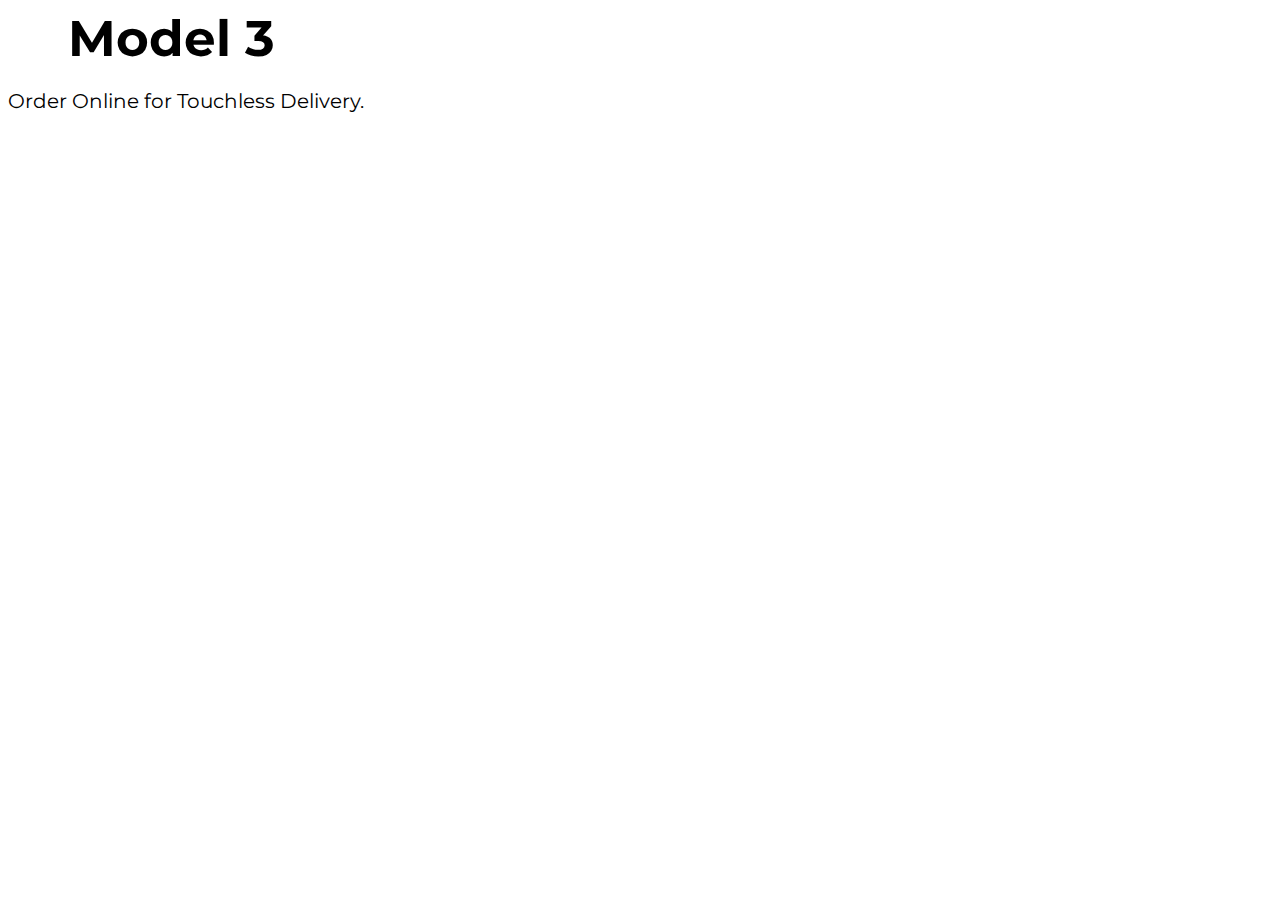
<file: Exercises/example.html>
<!DOCTYPE html>
<html>
  <title>Exercises</title>
  <head> 
    <link rel="stylesheet" href="ExercisesCSS/example.css">
    <link rel="preconnect" href="https://fonts.googleapis.com">
<link rel="preconnect" href="https://fonts.gstatic.com" crossorigin>
<link href="https://fonts.googleapis.com/css2?family=Montserrat:wght@400;700&family=Work+Sans:ital,wght@1,300&display=swap" rel="stylesheet">
  </head>
    <body>
      <p class="model">
        Model 3
      </p>
      <p class="order">
        Order Online for  <span class="delivery">Touchless Delivery.</span> 
      </p>
    </body>
  
    <style>
    .div0-11a {
      display: grid;
      grid-template-columns: 200px 75px;
    }
  </style>
  <div class="div0-11a">
    <div class="div1-11a" style="background-color: lightblue;"></div>
    <div class="div2-11a" style="background-color: lightpink;"></div>
  </div>
</html>
</file>
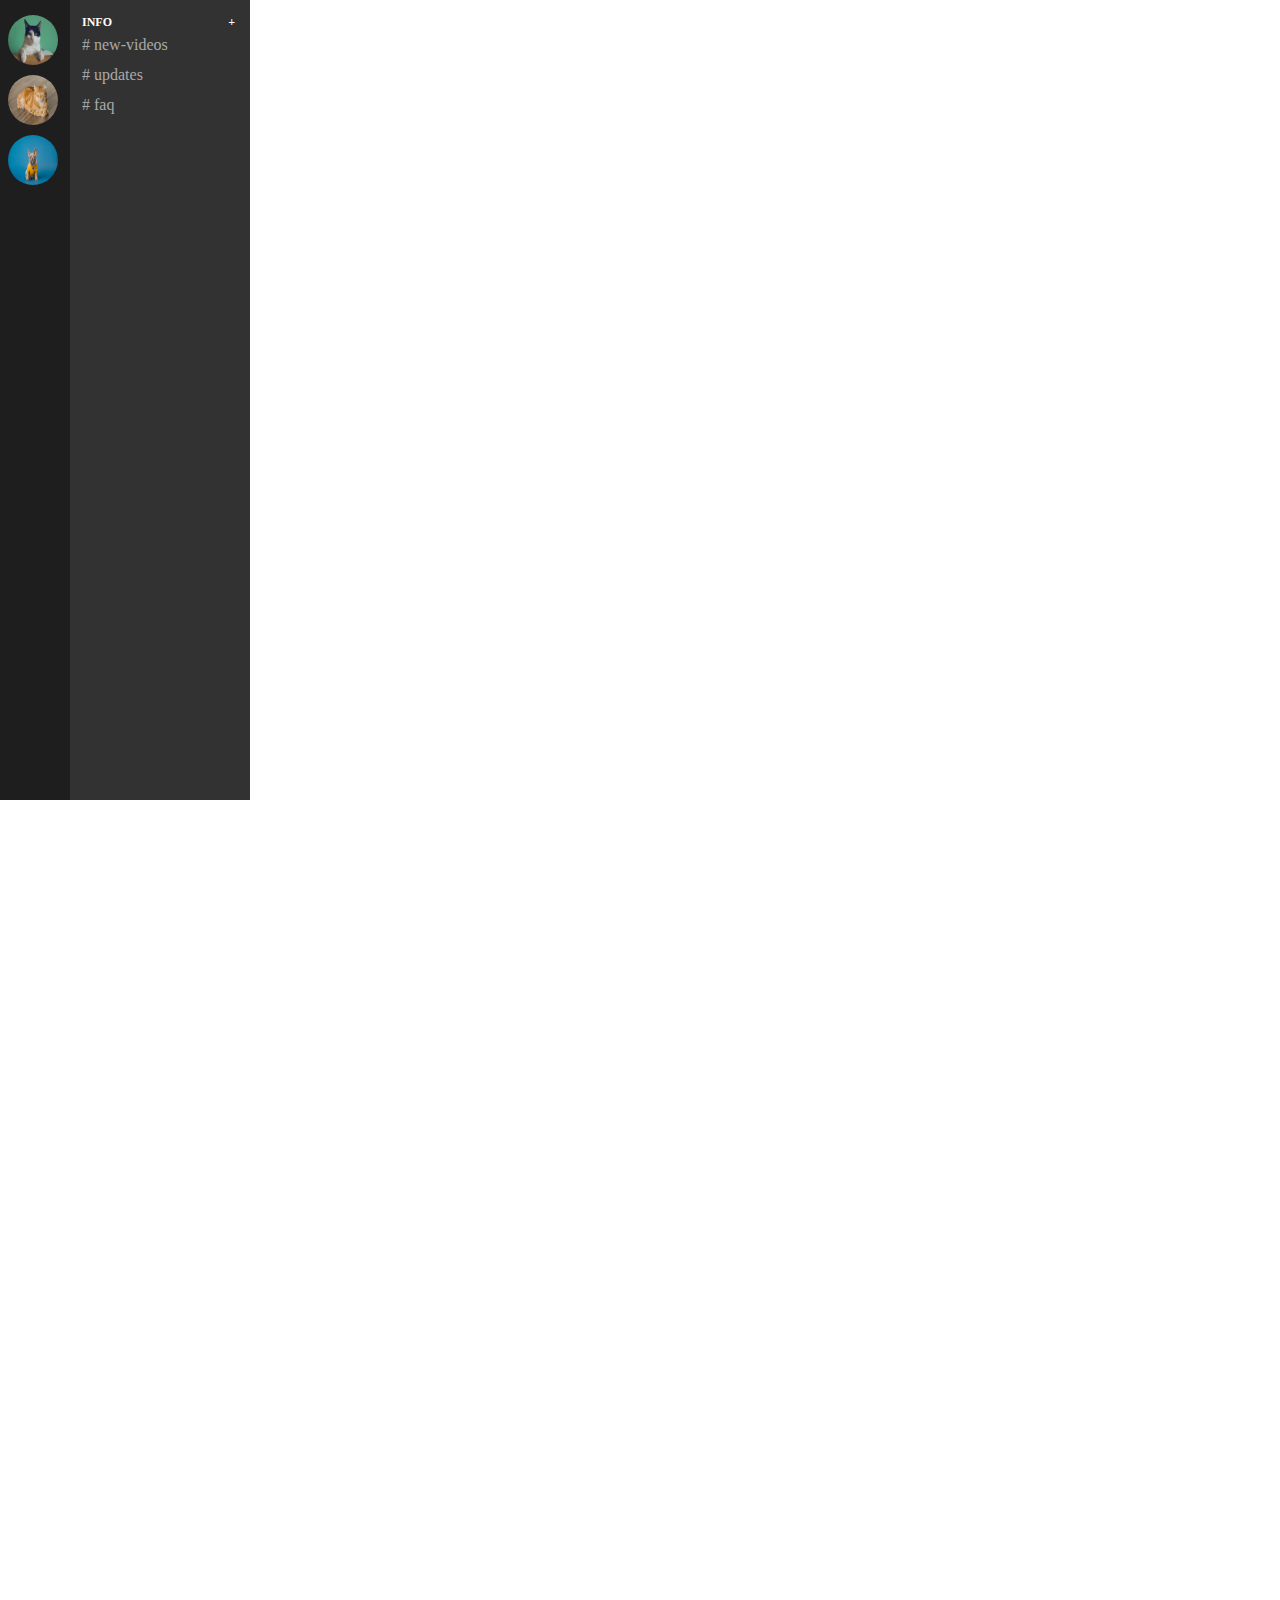
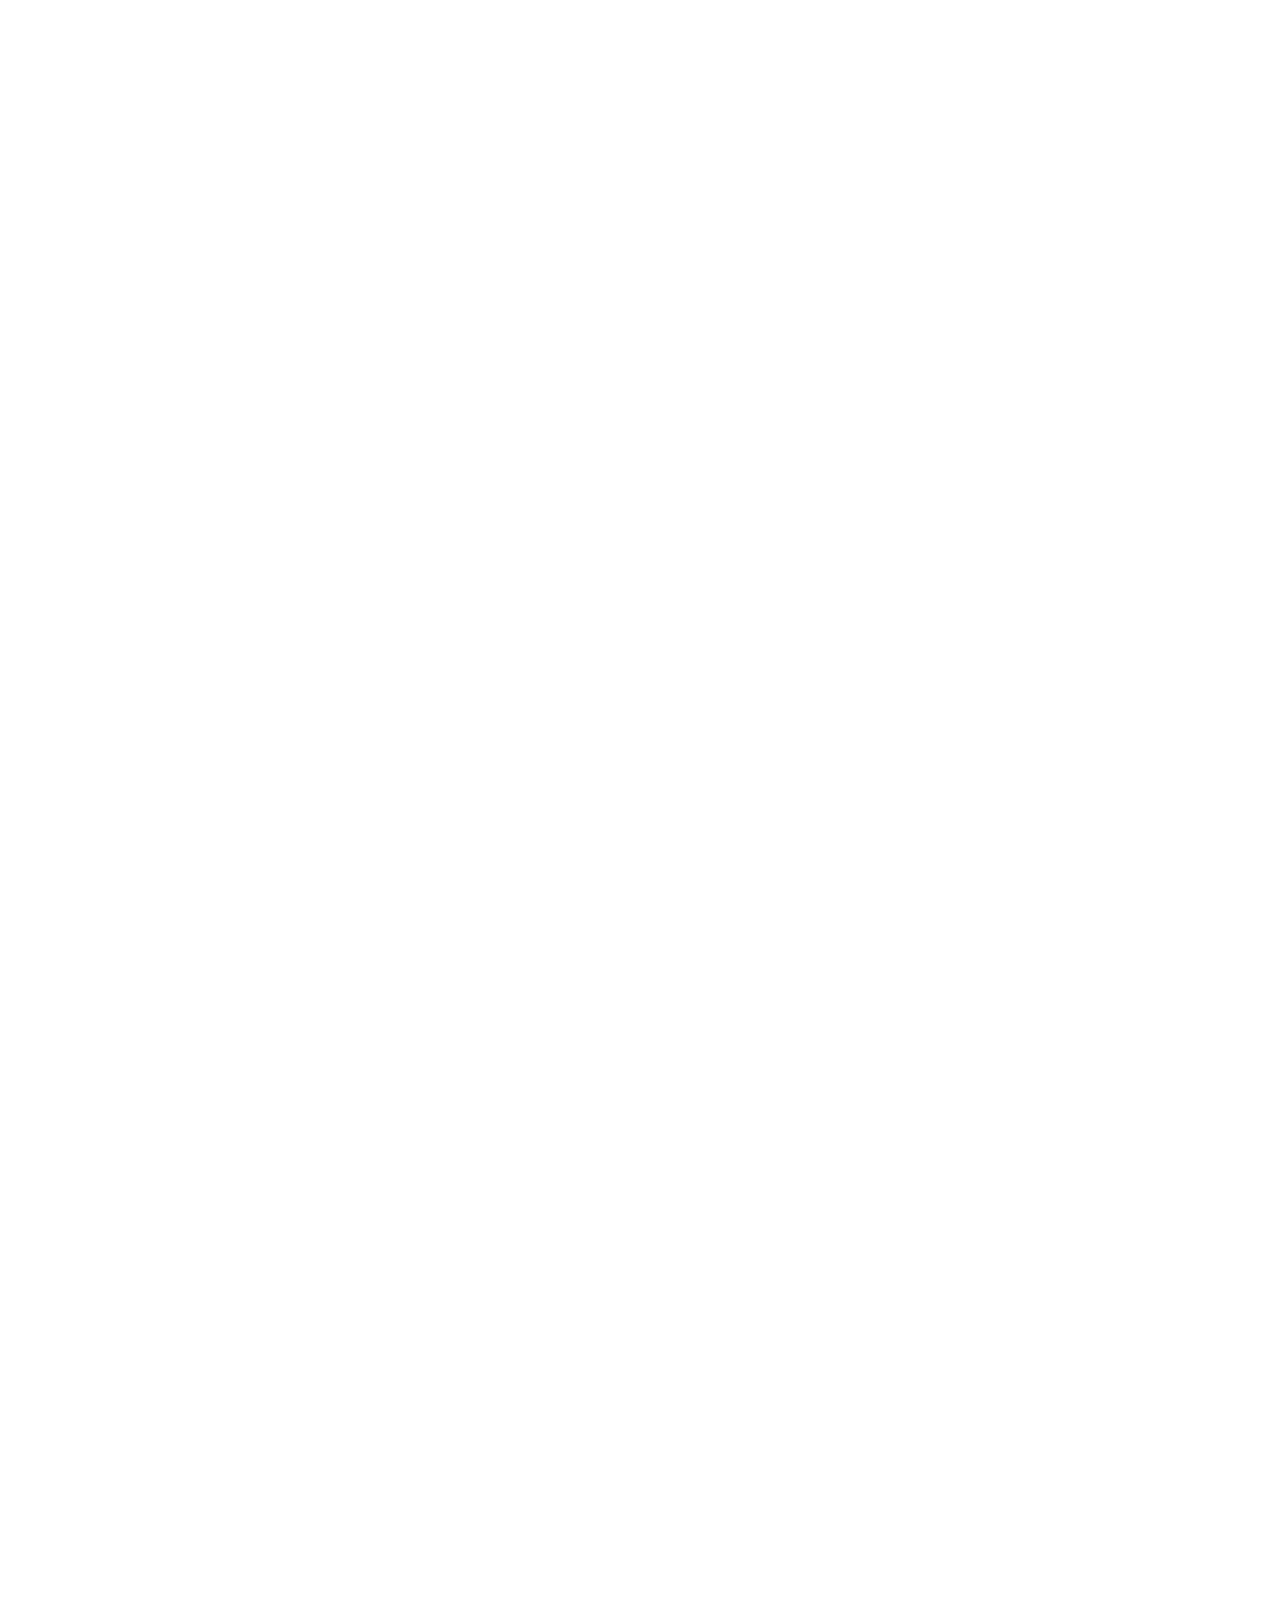
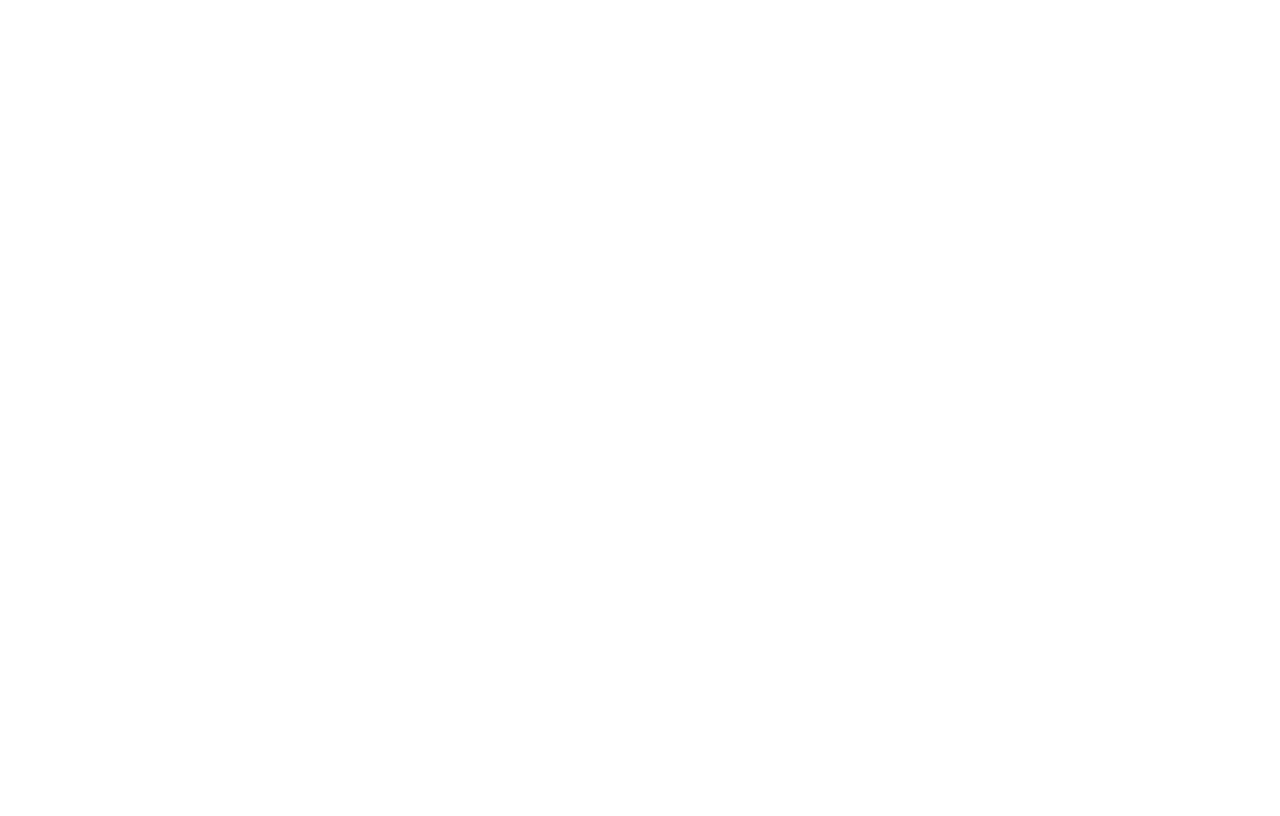
<file: Exercises/excercise-sidebar.html>
<!DOCTYPE html>
<html>
<head>
  <title>sidebar practice</title>
</head>
<body style="height: 4000px;">
 <div style="
  display: flex;
  flex-direction: row;
  width: 250px;
  height: 800px;
  position: fixed;
  left: 0;
  top: 0;
  ">
  <div class="sidebar1" style="
    background-color: rgb(31, 30, 30);
    width: 70px;
    height: 800px;
    
    ">
        <div style="
        display: flex;
        flex-direction: column;
        row-gap: 10px;
        margin-top: 15px;
        margin-left: 8px;
        ">
        <img src="cat.jpg" style="
          width: 50px;
          height: 50px;
          border-radius: 25px;
        ">
        <img src="cat2.jpg".jpg" style="
        width: 50px;
        height: 50px;
        border-radius: 25px;
      ">
        <img src="dog.jpg" style="
        width: 50px;
        height: 50px;
        border-radius: 25px;
      ">
      </div>
  </div>

  <div class="main1-14f" style="
  background-color: rgb(51, 50, 50);
  height: 800px;
  display: flex;
  flex: 1;
  flex-direction: column;
  ">
  
 
    <div class="main2-14f" style=
      "display: flex;
      justify-content: space-between;
      flex-direction: row;
      color: white;
      font-size: 12px;
      font-weight: bold;
      padding-left: 12px;
      padding-right: 15px;
      padding-top: 15px;

    ">
      <div>INFO</div>
      <div>&#43</div>   
       
    </div>
    
    <div style="display: flex;
    flex: 1;
    margin-top: 0;
      padding-left: 12px;
      padding-right: 15px;
     flex-direction: column;
     line-height: 30px;
      
    ">
      <p style="margin-top: 0; margin-bottom: 0; color: darkgray;"># new-videos</p>
      <p style="margin-top: 0; margin-bottom: 0; color: darkgray;" ># updates</p>
      <p style="margin-top: 0; margin-bottom: 0; color: darkgray;"># faq</p>
    </div>
   
 

  </div>

 
</body>

</html>
</file>
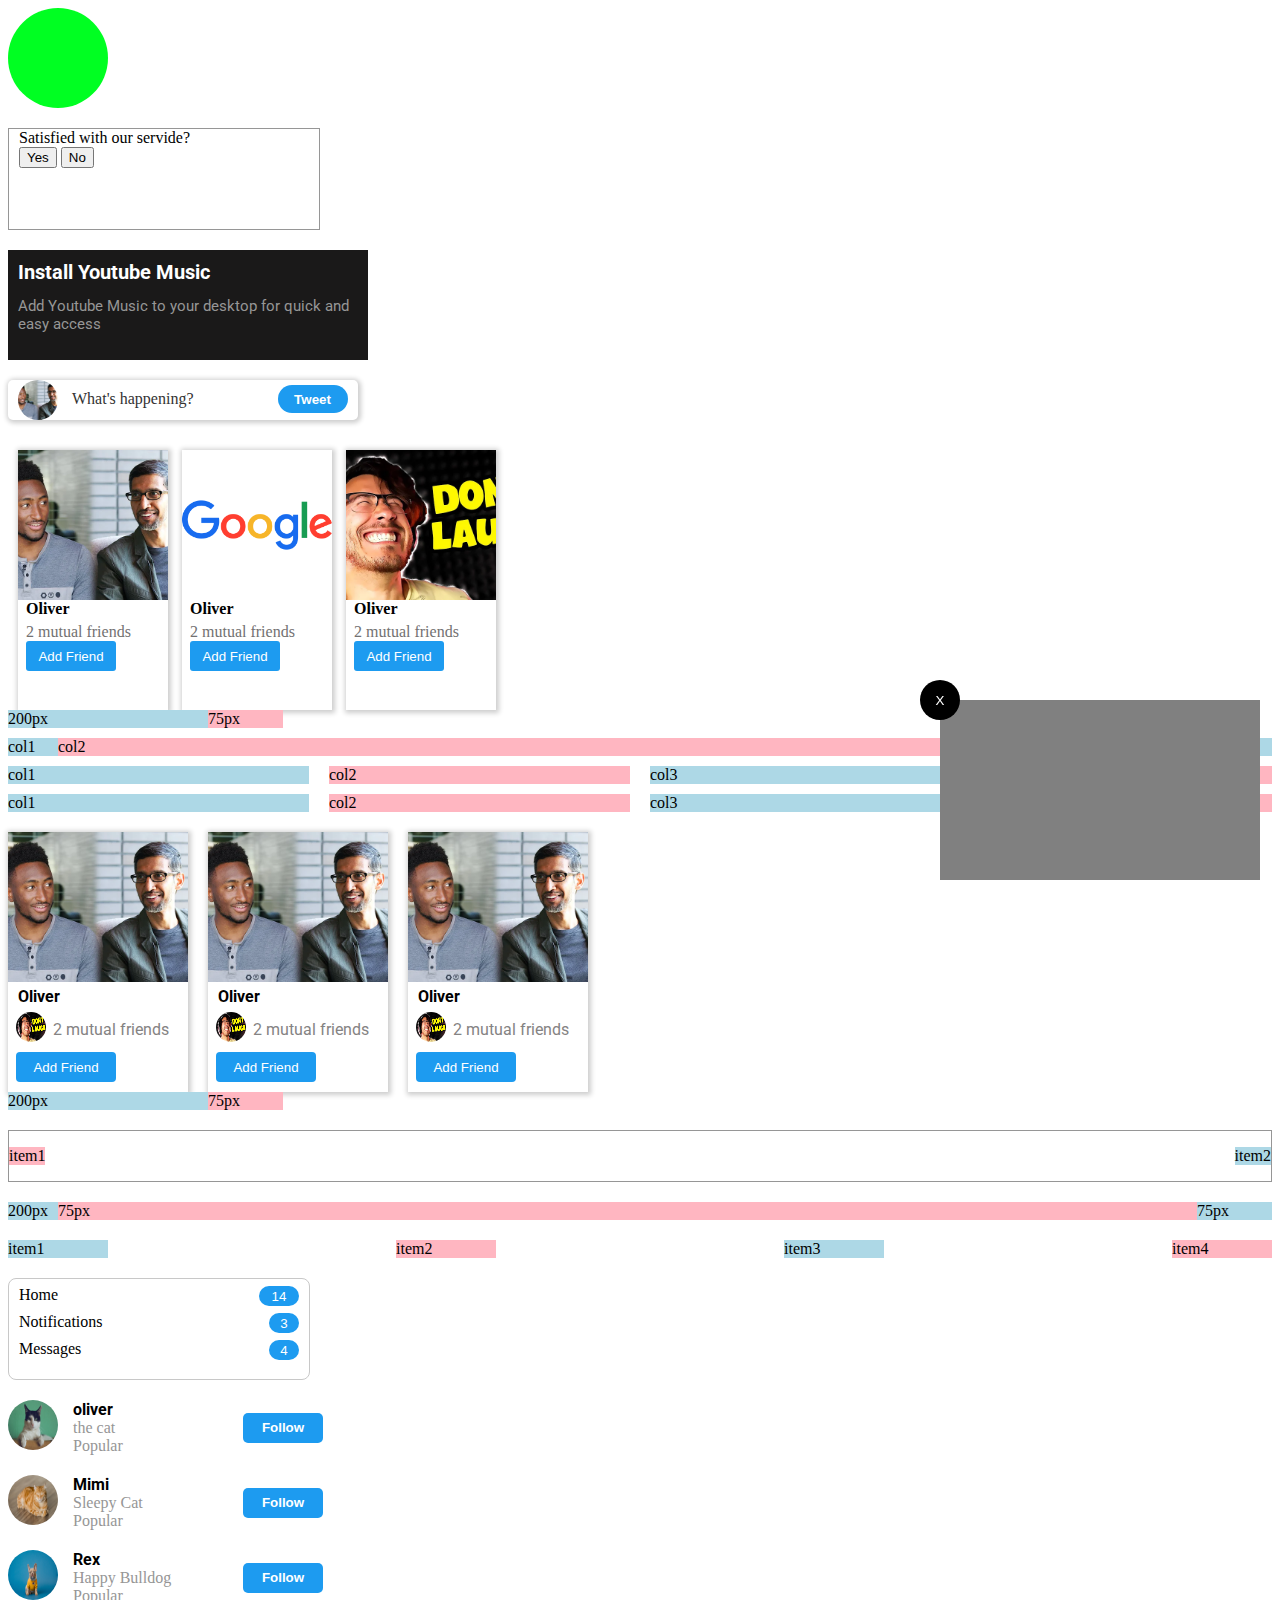
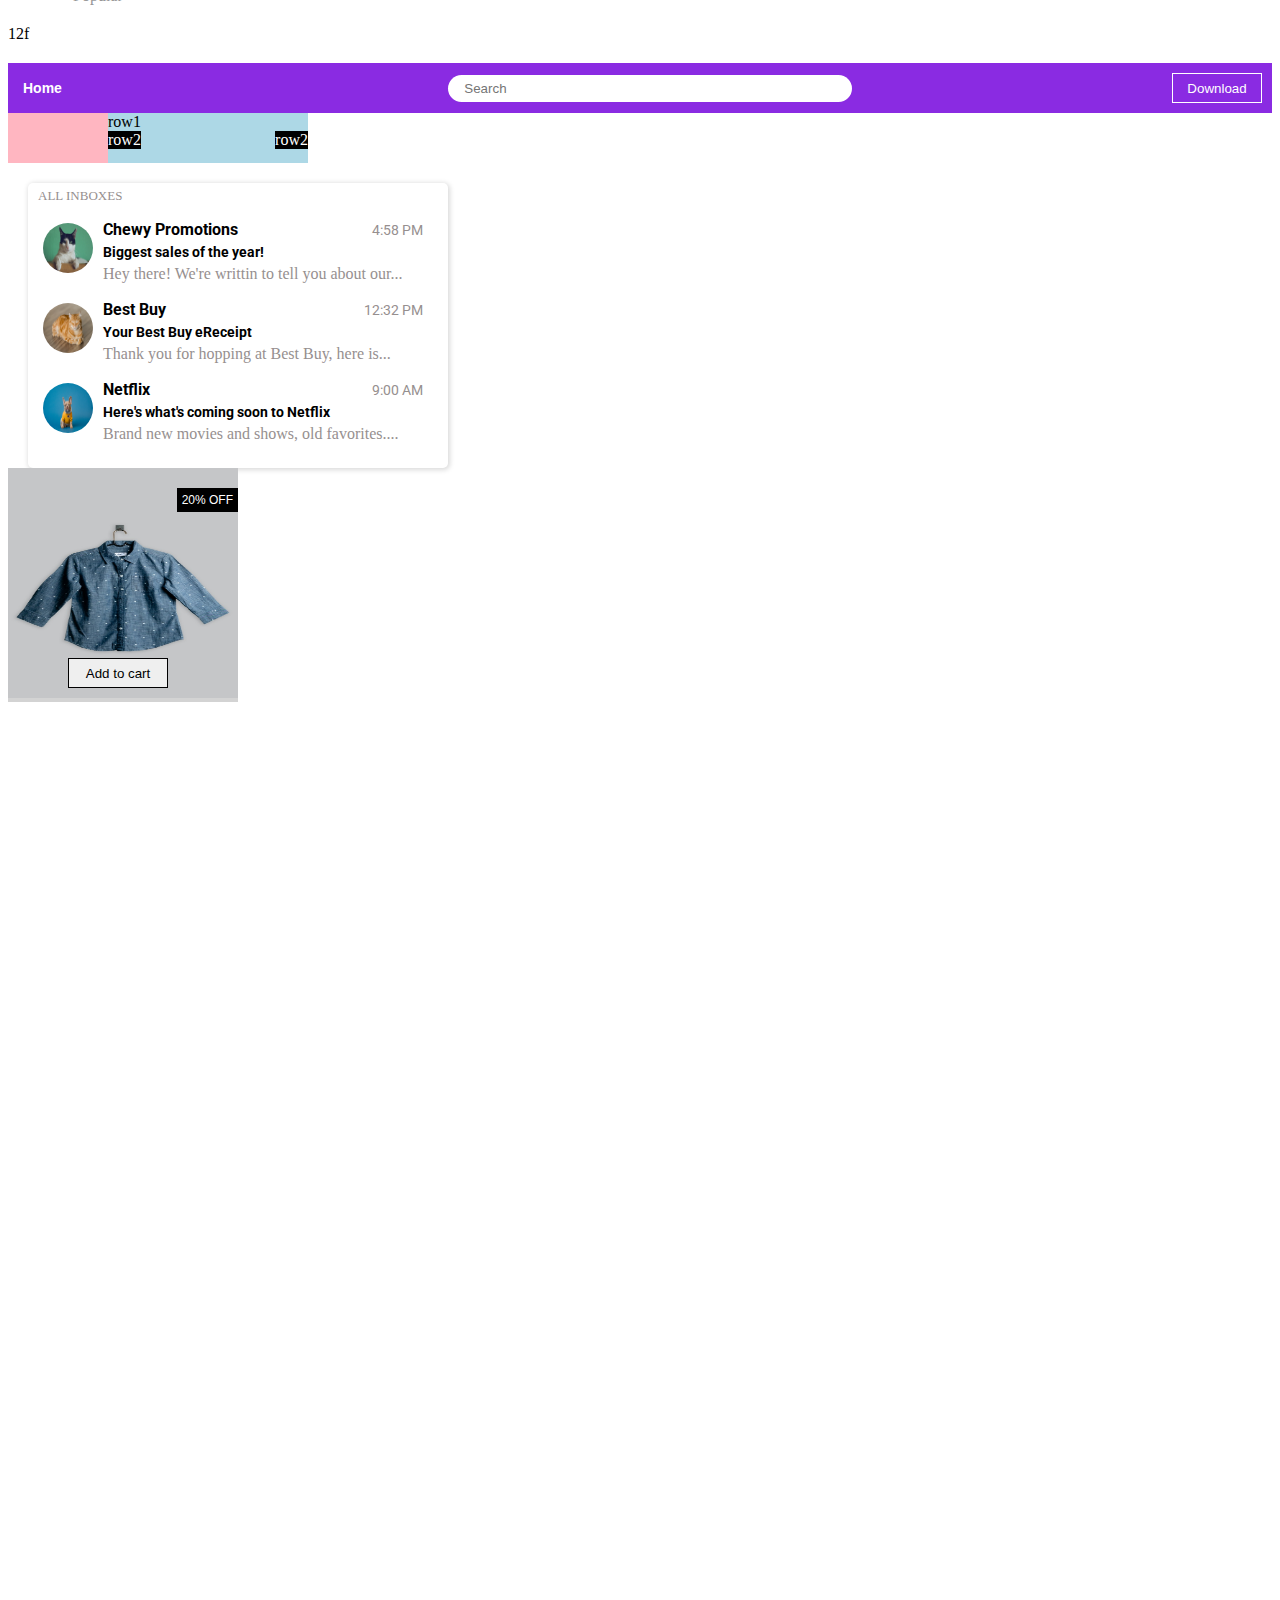
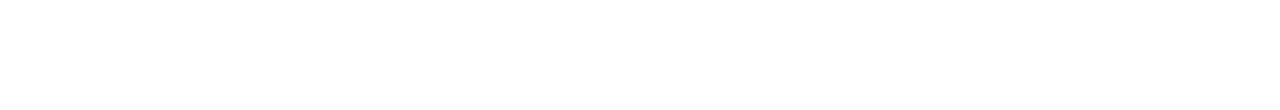
<file: Exercises/exerciseimg.html>
<!DOCTYPE html>
<html>
  <head>
    <link rel="preconnect" href="https://fonts.googleapis.com">
<link rel="preconnect" href="https://fonts.gstatic.com" crossorigin>
<link href="https://fonts.googleapis.com/css2?family=Roboto:wght@400;500;700&display=swap" rel="stylesheet">
  </head>
  <body style="padding-bottom: 1000px;">
<!--  <head>
    <title>Youtube.com Clone</title>
    <style>
      .thumbnail {
       
        
      }

      .TextEmail,.TextName{
        display: block;
        margin-bottom: 5px;
      }
       
      p {
        display: inline-block;
        width: 200px;
        vertical-align: middle;
      }
      .logo{
        display: block;
        width: 200px;
        vertical-align: center;
        padding-bottom: 0;
        margin-left: 200px;
        margin-bottom: 0;
        
      }
      .search {
        border: none;
        font-size: 16px;
        width: 400px;
        margin-left: 100px;
       border-radius: 100px;
       padding-top: 5px;
       padding-bottom: 5px;
       padding-left: 10px;
       box-shadow: 0 1px 5px rgba(0, 0, 0, 0.2);
       
       

      }
    </style>
  </head>
  <body>
    <img class="thumbnail" src="thumbnail-1.webp"
    <input class="TextName" type="text" placeholder="Name">
    <input class="TextEmail" type="text" placeholder="Email">
    <p> Thanks for chatting with our customer support. Would you like to take our quick survey?</p>
    <button>Yes</button>
    <button>No</button>

    <img class="logo" src="social.png">
    <input class="search" type="search" placeholder="Seach Google or type a URL">
>>-->
  </body>
  
  <style>
    .red{
      background-color: rgb(0, 255, 34);
      width: 100px;
      height: 100px;
      border-radius: 100px;
      margin-bottom: 20px;
    }
    .satisfied{
      display: block;
    }
    
    .yes{
      width: 300px;
      height: 100px;
      border-style: solid;
      padding-left: 10px;
      border-width: 1px;
      border-color: rgb(150, 150, 150);
      margin-bottom: 20px;
    }
    .div3{
      width: 350px;
      height: 110px;
      border-style: solid;
      padding-left: 10px;
      border-width: 0;
      border-color: rgb(150, 150, 150);
      background-color: rgb(26, 25, 25);
      margin-bottom: 20px;
    }
    .p1{
      font-family: Roboto;
      font-weight: bold;
      font-size: 20px;
      color: white;
      padding-top: 10px;
      padding-bottom: 0;
      margin-bottom: 0;
    }

    .p2{
      padding-top: 0;
      margin-top: 3px;
      font-family: Roboto;
      font-size: 15px;
      color: rgb(150, 150, 150);
      padding-top: 10px;
    }
    .img1{
      width: 40px;
      height: 40px;
      border-radius: 80px;
      object-fit: cover;
      display: inline-block;
      vertical-align: middle;
      margin-left: 10px;
     
    }
    .p3{
      margin-left: 10px;
      display: inline-block;
      color: rgb(51, 50, 50);
      margin-right: 80px;
      
    }
    .div4{
      box-shadow: 1px 1px 5px 2px rgba(0, 0, 0, 0.2);
      border: 1px;
      border-color: rgb(150, 150, 150);
      border-radius: 5px;
      width: 350px;
      margin-bottom: 30px;
    }
    .b1{
      width: 70px;
      height: 28px;
      font-weight: bold;
      color: white;
      background-color: rgb(29, 155, 240);
      border: none;
      border-radius: 35px;
    }
    .div9f{
      width: 150px;
      height: 260px;
      border: bold;
      border-color: rgb(150, 150, 150);
      box-shadow: 1px 1px 5px 2px rgba(0, 0, 0, 0.2);
      display: inline-block;
      margin-left: 10px;
    }
    .img9f{
      width: 150px;
      height: 150px;
      object-fit: cover;
      vertical-align: middle;
    }
    .p19f{
     margin-left: 8px;
     margin-bottom: 0;
     font-weight: bold;
    }
    .p29f{
      margin-top: 5px;
      margin-left: 8px;
      color:  rgb(114, 113, 113);
    }
    .b19f{
      width: 90px;
      height: 30px;
      margin-left: 8px;
      background-color: rgb(29, 155, 240);
      border: none;
      border-radius: 3px;
      color: white;
    }
    
    
  </style>
  <div class="red">
    
  </div>
  <div class="yes">
    <p class="satisfied">Satisfied with our servide?</p>
    <Button>Yes</Button>
    <button>No</button>
  </div>
  <div class="div3">
    <p class="p1">Install Youtube Music</p>
    <p class="p2">Add Youtube Music to your desktop for quick and easy access</p>
  </div>
  <div class="div4">
    <img class="img1" src="thumbnail-1.webp">
    <p class="p3">What's happening?</p>
    <button class="b1">Tweet</button>
  </div>

  <div class="div9f">
    <img class="img9f" src="thumbnail-1.webp">
    <p class="p19f">Oliver</p>
    <p class="p29f">2 mutual friends</p>
    <button class="b19f">Add Friend</button>
  </div>
  <div class="div9f">
    <img class="img9f" src="social.png">
    <p class="p19f">Oliver</p>
    <p class="p29f">2 mutual friends</p>
    <button class="b19f">Add Friend</button>
  </div>
  <div class="div9f">
    <img class="img9f" src="thumbnail-2.webp">
    <p class="p19f">Oliver</p>
    <p class="p29f">2 mutual friends</p>
    <button class="b19f">Add Friend</button>
  </div>
 
  
  
  <style>
    .div0-11a {
      display: grid;
      grid-template-columns: 200px 75px;
      margin-bottom: 10px;
    }
  </style>
  
  <div class="div0-11a">
    <div class="div1-11a" style="background-color: lightblue;">200px</div>
    <div class="div2-11a" style="background-color: lightpink;">75px</div>
  </div>

  
  <div style="
    display: grid;
    grid-template-columns: 50px 1fr 75px;
    margin-bottom: 10px;
  "">
    <div class="div1-11a" style="background-color: lightblue;">col1</div>
    <div class="div2-11a" style="background-color: lightpink;">col2</div>
    <div class="div1-11a" style="background-color: lightblue;">col3</div>
  </div>

  <div style="
  display: grid;
  grid-template-columns: 1fr 1fr 1fr 1fr;
  column-gap: 20px;
  row-gap: 10px;
"">
  <div class="div1-11a" style="background-color: lightblue;">col1</div>
  <div class="div2-11a" style="background-color: lightpink;">col2</div>
  <div class="div1-11a" style="background-color: lightblue;">col3</div>
  <div class="div2-11a" style="background-color: lightpink;">col4</div>
  <div class="div1-11a" style="background-color: lightblue;">col1</div>
  <div class="div2-11a" style="background-color: lightpink;">col2</div>
  <div class="div1-11a" style="background-color: lightblue;">col3</div>
  <div class="div2-11a" style="background-color: lightpink;">col4</div>
</div>
<style>
  p {
    margin-bottom: 0;
    margin-top: 0;
  }

  .div11d{
    margin-top: 20px;
    width: 180px;
    height: 260px;
    box-shadow: 1px 1px 5px 2px rgba(0, 0, 0, 0.2);
    
  }

  .img11d {
    width: 100%;
    height: 100%;
    object-fit: cover;
    vertical-align: middle;
  }
  .div-img-11d {
    width: 180px;
    height: 150px;
  }
  
  .div-p-11d{
    padding-left: 10px;
    line-height: 10px;
  }
  .b11d {
    height: 30px;
    width: 100px;
    color: white;
    background-color: rgb(29, 155, 240);
    border: none;
    border-radius: 4px;
  }
  .p11d {
    font-family: Roboto;
    font-weight: bold;
    margin-top: 10px;
    margin-bottom: 10px;
  }
  .p211d {
    font-family: Roboto;
    color: rgb(133, 131, 131);
    padding-top: 8px;
    
  }
  .img2-11d {
    height: 30px;
    width: 30px;
    border-radius: 15px;
    margin-bottom: 10px;
    margin-left: 3px;
  }
  .div1-11d {
    display: grid;
    grid-template-columns: 40px 1fr;
    margin-left: 5px;
  }
  .div-btn-11d {
    margin-left: 8px;
  }
  .div-main-11d{
    display: grid;
    grid-template-columns: 200px 200px 200px;
    
  }
</style>
<div class="div-main-11d">
<div class="div11d">
  <div class="div-img-11d"><img class="img11d" src="thumbnail-1.webp"> </div>
  <div class="div-p-11d">
     <p class="p11d">Oliver</p>
  </div>
  <div class="div1-11d">
    <img class="img2-11d" src="thumbnail-2.webp">
    <p class="p211d">2 mutual friends</p>
   </div>
   <div class="div-btn-11d"> <button class="b11d">Add Friend</button></div>
 
</div>

<div class="div11d">
  <div class="div-img-11d"><img class="img11d" src="thumbnail-1.webp"> </div>
  <div class="div-p-11d">
     <p class="p11d">Oliver</p>
  </div>
  <div class="div1-11d">
    <img class="img2-11d" src="thumbnail-2.webp">
    <p class="p211d">2 mutual friends</p>
   </div>
   <div class="div-btn-11d"> <button class="b11d">Add Friend</button></div>
 
</div>

<div class="div11d">
  <div class="div-img-11d"><img class="img11d" src="thumbnail-1.webp"> </div>
  <div class="div-p-11d">
     <p class="p11d">Oliver</p>
  </div>
  <div class="div1-11d">
    <img class="img2-11d" src="thumbnail-2.webp">
    <p class="p211d">2 mutual friends</p>
   </div>
   <div class="div-btn-11d"> <button class="b11d">Add Friend</button></div>
 
</div>
</div>



<div class="div-container-12a" style="
  display: flex;
  flex-direction: row;
  margin-bottom: 20px;
">
  <div classs="" style="
  background-color: lightblue;
  width: 200px;
  ">200px</div>
  <di  style="background-color: lightpink;
  width: 75px;  
  ">75px</di>
</div>

<div style="
display: flex;
flex-direction: row;
justify-content: space-between;
border-width: 1px;
border-style: solid;
border-color: rgb(150, 150, 150);
height: 50px;
align-items: center;
margin-bottom: 20px;
">
 <div style="background-color: lightpink;">item1</div>
 <div style="background-color: lightblue;">item2</div>
</div>

<div  style="
  display: flex;
  flex-direction: row;
  margin-bottom: 20px;
">
  <div style="
  background-color: lightblue;
  width: 50px;
  ">200px</div>
  <div  style="background-color: lightpink;
  flex: 1;  
  ">75px</div>
  <div  style="background-color:lightblue;
  width: 75px;  
  ">75px</div>
</div>

<div  style="
  display: flex;
  flex-direction: row;
  justify-content: space-between;
">
  <div  style="
  background-color: lightblue;
  width: 100px;
  ">item1</div>
  <div  style="background-color: lightpink;
  width: 100px;  
  ">item2</div>
  <div  style="background-color:lightblue;
  width: 100px;
  ">item3</div>
  <div  style="background-color: lightpink;
  width: 100px;
  ">item4 </div>
  </div>

  <div style="
  margin-top: 20px;
  border-color: rgb(200, 200, 200);
  width: 300px;
  height: 100px;
  border-width: 1px;
  border-style: solid;
  border-radius: 8px;
  ">
  <div style="
    display: flex;
    flex-direction: column;
    justify-content: center;
    row-gap: 5pxpx;
  ">
    <div style="
      display: flex;
      flex-direction: row;
      justify-content: space-between;
      margin-left: 10px;
      margin-top: 7px;
      margin-right: 10px;
    ">
      <p>Home</p>
      <button style="
        width: 40px;
        height: 20px;
        border-radius: 20px;
        border: none;
        background-color:  rgb(29, 155, 240);
        color: white;
      ">14</button>
    </div>

    <div style="
    display: flex;
    flex-direction: row;
    justify-content: space-between;
    margin-left: 10px;
    margin-top: 7px;
    margin-right: 10px;
  ">
    <p>Notifications</p>
    <button style="
      width: 30px;
      height: 20px;
      border-radius: 20px;
      border: none;
      background-color:  rgb(29, 155, 240);
      color: white;
    ">3</button>
  </div>

  <div style="
  display: flex;
  flex-direction: row;
  justify-content: space-between;
  margin-left: 10px;
  margin-top: 7px;
  margin-right: 10px;
">
  <p>Messages</p>
  <button style="
    width: 30px;
    height: 20px;
    border-radius: 20px;
    border: none;
    background-color:  rgb(29, 155, 240);
    color: white;
    
  ">4</button>
</div>
</div>
  </div>
  <div>

  <div style="
  margin-top: 20px;
  display: flex;
  flex-direction: row;
  ">
  <div style="
  width: 65px;
  ">
    <img src="cat.jpg" style="
      height: 50px;
      width: 50px;
      border-radius: 25px;
      
    " >
  </div>  
    <div style="
    width: 170px;
    ">
      <p style="
      font-family: Roboto;
      font-weight: bold;
      ">oliver</p>
      <p style="color: rgb(150, 150, 150);">the cat</p>
      <p style="color: rgb(150, 150, 150);">Popular</p>
    </div>
    <div style="
    display: flex;
    flex-direction: column;
    justify-content: center;
    ">
    <button style="width: 80px;
    height: 30px;
    border-radius: 5px;
    border: none;
    background-color:  rgb(29, 155, 240);
    color: white;
    font-weight: bold;
    ">Follow</button>
    </div>
  </div>

  <div style="
  margin-top: 20px;
  display: flex;
  flex-direction: row;
  ">
  <div style="
  width: 65px;
  ">
    <img src="cat2.jpg" style="
      height: 50px;
      width: 50px;
      border-radius: 25px;
      
    " >
  </div>  
    <div style="
    width: 170px;
    ">
      <p style="
      font-family: Roboto;
      font-weight: bold;
      ">Mimi</p>
      <p style="color: rgb(150, 150, 150);">Sleepy Cat</p>
      <p style="color: rgb(150, 150, 150);">Popular</p>
    </div>
    <div style="
    display: flex;
    flex-direction: column;
    justify-content: center;
    ">
    <button style="width: 80px;
    height: 30px;
    border-radius: 5px;
    border: none;
    background-color:  rgb(29, 155, 240);
    color: white;
    font-weight: bold;
    ">Follow</button>
    </div>
  </div>

  <div style="
  margin-top: 20px;
  display: flex;
  flex-direction: row;
  ">
  <div style="
  width: 65px;
  ">
    <img src="dog.jpg" style="
      height: 50px;
      width: 50px;
      border-radius: 25px;
      
    " >
  </div>  
    <div style="
    width: 170px;
    ">
      <p style="
      font-family: Roboto;
      font-weight: bold;
      ">Rex</p>
      <p style="color: rgb(150, 150, 150);">Happy Bulldog</p>
      <p style="color: rgb(150, 150, 150);">Popular</p>
    </div>
    <div style="
    display: flex;
    flex-direction: column;
    justify-content: center;
    ">
    <button style="width: 80px;
    height: 30px;
    border-radius: 5px;
    border: none;
    background-color:  rgb(29, 155, 240);
    color: white;
    font-weight: bold;
    ">Follow</button>
    </div>
  </div>
</div>
<p style="margin-top: 20px; margin-bottom: 20px;">12f</p>

<div style="
  display: flex;
  flex-direction: row;
  justify-content: space-between;
  border: none;
  background-color: blueviolet;
  height: 50px;
  align-items: center;
  
">
  <div style="width: 100px;
    margin-left: 15px;
    color: white;
    font-weight: bold;
    font-family: Arial;
    font-size: 14px;
  ">Home</div>
  <div style= "
    width: 400px;
   
  "> <input class="search-bar" type="text" placeholder="    Search" style="
  width: 100% ; 
  max-width: 400px;
  height: 25px;
  border-radius: 15px;
  border: none;
  "></div>
  <button style="
    border-style: solid;
    border-width: 1px;
    border-color: white;
    background-color: blueviolet;
    height: 30px;
    width: 90px;
    color: white;
    margin-right: 10px;
  ">Download</button>
</div>

<style>
  .flexbox {
  display: flex;
  flex-direction: row;
  height: 50px;
  margin-bottom: 20px;
}

.column1 {
  background-color: lightpink;
  width: 100px;
}

.column2 {
  background-color: lightblue;
  width: 200px;
}

.row2 {
  display: flex;
  flex-direction: row;
  justify-content: space-between;
}

.row2-item {
  background-color: black;
  color: white;
}
</style>
<div class="flexbox">
  <div class="column1"></div>
  <div class="column2">
    <div>row1</div>
    <div class="row2">
      <div class="row2-item">row2</div>
      <div class="row2-item">row2</div>
    </div>
  </div>
</div>
  </div> 
  <style>
    .main-13d {
      width: 420px;
      height: 285px;
      border-width: 1px;
      border-color: rgb(182, 182, 182);
      border-style: solid;
      margin-left: 20px;
      display: flex;
      flex-direction: column;
      box-shadow: 1px 1px 5px 1px rgba(0, 0, 0, 0.15);
      border: none;
      border-radius: 5px;
    }
    
    .row1-13d {
      height: 20px;
    }

    .row2-13d {
     
      width: 400px;
      height: 80px;
    }

    .cat1-13d{
      width: 50px;
      height: 50px;
      border-radius: 25px;
    }
    .main2-13d{
      display: flex;
      flex-direction: row;
     
      width: 390px;
      height: 70px;
      margin-top: 5px;
      margin-left: 10px;
      margin-right: 5px;
      line-height: 22px;
      
    }
    .column1-13d{
     
      width: 55px;
      
      margin-top: 15px;
      margin-left: 5px;
    
    }
    .column2-13d {
      
      width: 320px;
      height: 58px;
      margin-top: 7px;
      margin-left: 5px;
    }
    .row1-inside-13d {
      display: flex;
      flex-direction: row;
      justify-content: space-between;
      margin-top: 4px;
    }
    .Prow1-inside-13d {
      font-family: Roboto, Arial;
      font-weight: bold;
    }
    .P2row1-inside-13d {
      font-family: Roboto, Arial;
      color: rgb(150, 143, 143);
      font-size: 14px;
      
    }
    .Prow1-13d {
      margin-top: 5px;
      margin-left: 10px;
      font-size: 13px;
      color: rgb(150, 143, 143);
    }
    .row2-inside-13d {
      font-family: Roboto, Arial;
      font-weight: bold;
      font-size: 14px;
    }
    .row3-inside-13d{
      color: rgb(150, 143, 143);
    }
  </style>
  <div class="main-13d">
    <div class="row1-13d">
      <p class=Prow1-13d>ALL INBOXES</p>
    </div>
    <div class="row2-13d">
      <div class=main2-13d>
        <div class="column1-13d"><img class="cat1-13d" src="cat.jpg"></div>
        <div class="column2-13d">
          <div class="row1-inside-13d">
            <p class="Prow1-inside-13d">Chewy Promotions</p><p class="P2row1-inside-13d">4:58 PM</p>
          </div>
        <div class="row2-inside-13d">Biggest sales of the year!</div>     
        <div class="row3-inside-13d">Hey there! We're writtin to tell you about our...</div>    

        </div>
        
      </div>
    </div>

    
    <div class="row2-13d">
      <div class=main2-13d>
        <div class="column1-13d"><img class="cat1-13d" src="cat2.jpg"></div>
        <div class="column2-13d">
          <div class="row1-inside-13d">
            <p class="Prow1-inside-13d">Best Buy</p><p class="P2row1-inside-13d">12:32 PM</p>
          </div>
        <div class="row2-inside-13d">Your Best Buy eReceipt</div>     
        <div class="row3-inside-13d">Thank you for hopping at Best Buy, here is...</div>    

        </div>
      </div>
    </div>

    <div class="row2-13d">
      <div class=main2-13d>
        <div class="column1-13d"><img class="cat1-13d" src="dog.jpg"></div>
        <div class="column2-13d">
          <div class="row1-inside-13d">
            <p class="Prow1-inside-13d">Netflix</p><p class="P2row1-inside-13d">9:00 AM</p>
          </div>
        <div class="row2-inside-13d">Here's what's coming soon to Netflix</div>     
        <div class="row3-inside-13d">Brand new movies and shows, old favorites....</div>    

        </div>
        
      </div>
    </div>
  </div>

  
  <div style="
  width: 320px;
  height: 180px;
  position: fixed;
  bottom: 20px;
  right: 20px;
  background-color: gray;
  ">
  <div style="
  position: absolute;
  
  
  left: -20px;
  top: -20px;
  ">
    <button style="background-color: black;
      color: white;
      height: 40px;
      width: 40px;
      border-radius: 20px;
      border: none;
      
    ">X</button>
  </div>  
</div>


<div style="position: relative
;width: 230px;
background-color: lightgray;
">
  <img src="shirt.jpg" style="
    height: 230px;
    width: 230px;
    left: 10px;
    top: 10px;
    ">
    <div style="position: absolute;
      top: 20px;
      right: 0;
      padding-top: 5px;
      padding-bottom: 5px;
      padding-left: 5px;
      padding-right: 5px;
      font-size: 12px;
      font-family: Arial, Helvetica, sans-serif;
      background-color: black;
      color: white;
     
    ">20% OFF</div>
    <div style="position: absolute;
      right: 70px;
      top: 190px;
     
    "><button style="width: 100px;
      height: 30px;
      border-style: solid;
      border-width: 1.5px;
    ">Add to cart</button></div>
</div>


  </html>
</file>
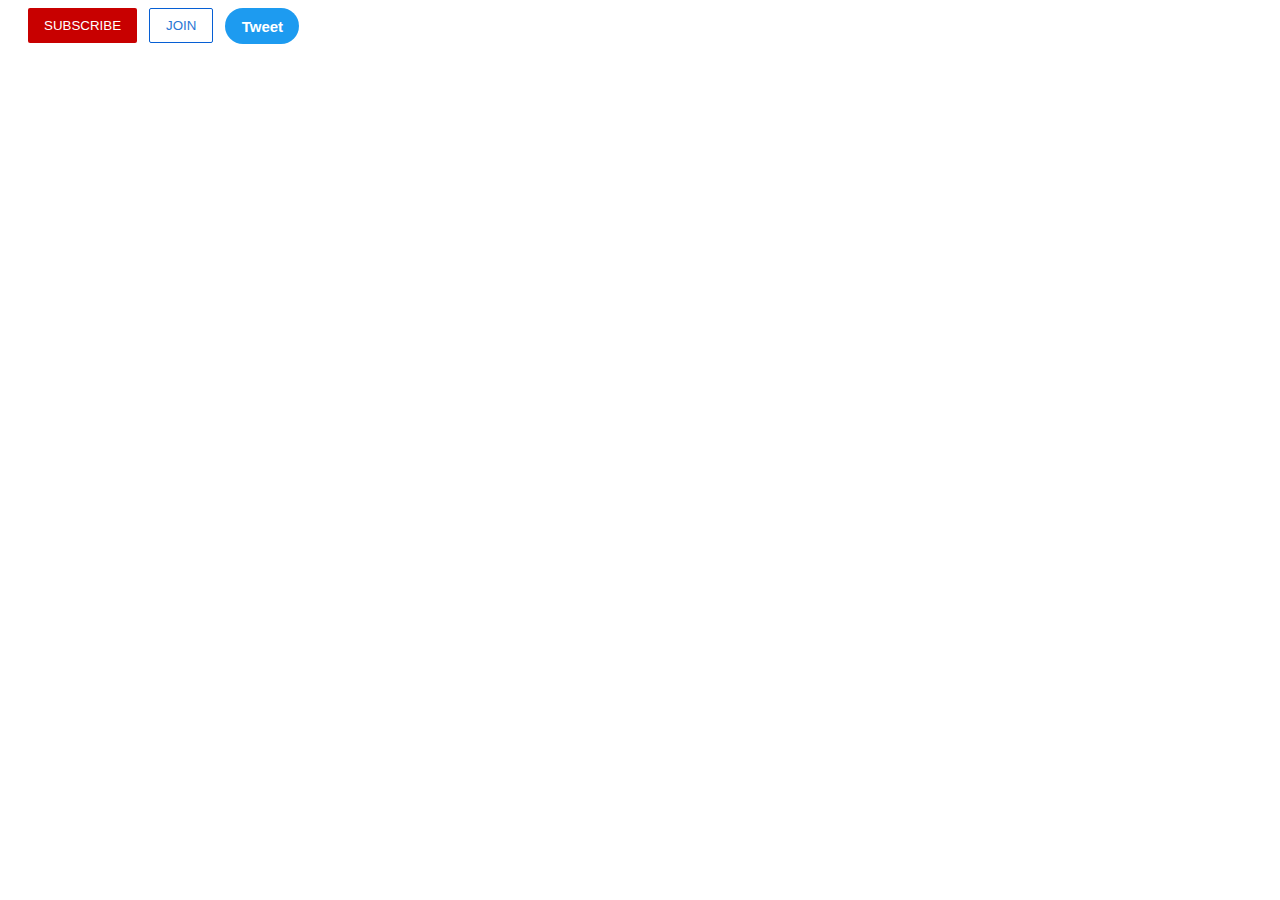
<file: intro-to-html/buttons.html>
<!DOCTYPE html>
<html>
  <head>
    <title>Buttons Practice </title>
    <link rel="stylesheet" href="styles/buttons.css">
  </head>
  <body>
    <button class="subscribe-button">
      SUBSCRIBE
    </button>
    <button class="join-button">
      JOIN
    </button>
    <button class="tweet-button">
      Tweet
    </button>
    
  </body>
</html>
</file>
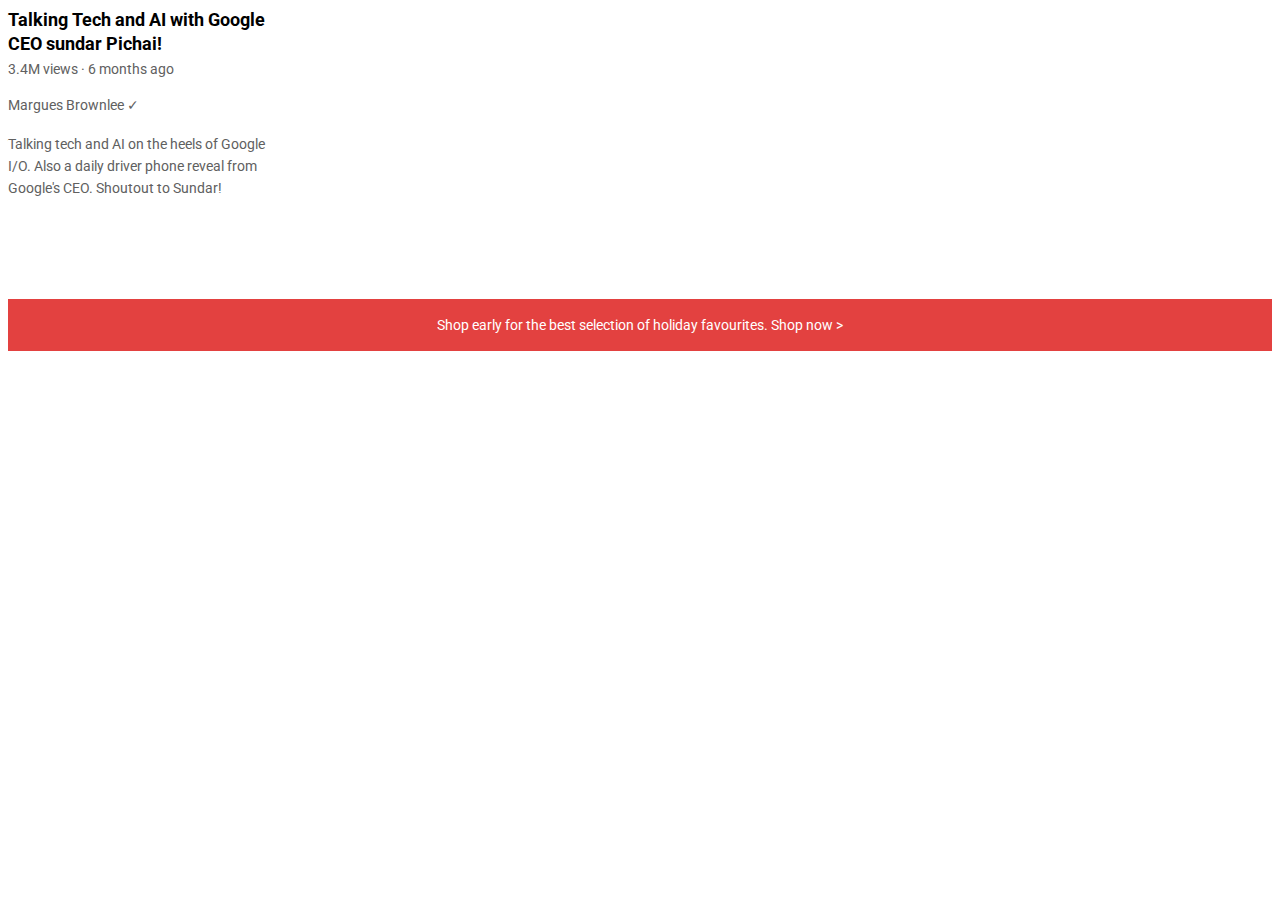
<file: intro-to-html/text.html>
<!DOCTYPE html>
<html>
  <title> Text Practice </title>
  <head>
    <link rel="stylesheet" href="styles/text.css">
    <link rel="preconnect" href="https://fonts.googleapis.com">
    <link rel="preconnect" href="https://fonts.gstatic.com" crossorigin>
    <link href="https://fonts.googleapis.com/css2?family=Roboto:wght@400;700&family=Work+Sans:ital,wght@1,300&display=swap" rel="stylesheet">
  </head>
  

  <body>
    <p class="video-title">
      Talking Tech and AI with Google CEO sundar Pichai!
    </p>
    
    <p class="video-stats">
      3.4M views &#183; 6 months ago
    </p>
    
    <p class="video-author">
      Margues Brownlee &#10003;
    </p>
    
    <p class="video-description">
      Talking tech and AI on the heels of Google I/O. Also a daily driver phone reveal from Google's CEO. Shoutout to Sundar!
    </p>
    
    <p class="apple-text">
      Shop early for the best selection of holiday favourites. <span class="shop-link">Shop now &gt;</span>
    </p>
  </body>
</html>


<style>
</file>
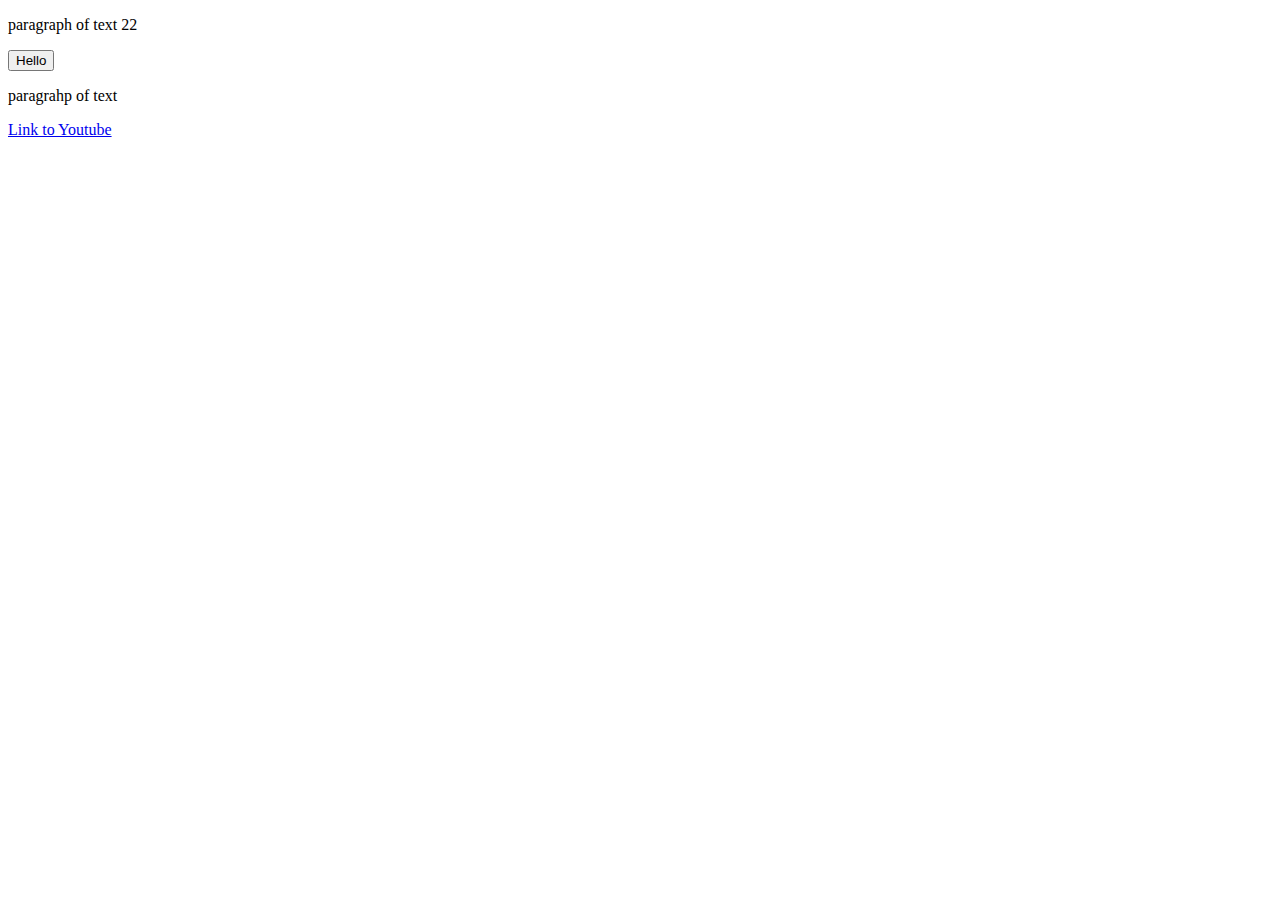
<file: intro-to-html/website.html>
<!DOCTYPE html>
<html>
  <head> 
    <title>First Website</title>
  </head>
    <body>
      <p>
        paragraph of text 22
      </p>
    </body>
 
</html>
<button>
  Hello
</button>
<p>
  paragrahp of text 
</p>
<a href="https://www.youtube.com/" target="_blank">
  Link to Youtube
</a>
</file>
<file: styles/general.css>
p {
 
  margin-top: 0;
  margin-bottom: 0;
}

body {
 /* this style below will be inherited */
 font-family: Roboto, Arial;
 margin: 0;
 padding-top: 80px;
 padding-left: 96px;
 padding-right: 24px;
 background-color: rgb(248, 248, 248);
}

 @media (min-width: 1200.1px) {
  body {
    margin-left: 168px;
  }
}
</file>
<file: styles/video.css>
.thumbnail {
  width: 100%;

}


.video-title{
  margin-top: 0;
  font-size: 14px;
  font-weight: 500;
  line-height: 20px;
  margin-bottom: 10px;
}
 
 
 .video-info-grid {
  display: grid;
  grid-template-columns: 50px 1fr;

 }

 
 

 .profile-picture{
  width: 36px;
  border-radius: 50px;
 }

 .thumbnail-row{
  margin-bottom: 8px;
  position: relative;
 }

  .channel-picture{
    position: relative;
    cursor: pointer;
  }

  

  .channel-picture-tooltip {
    width: 60px;
    height: 60px;
    border-radius: 40px;
   
  }

 .channel-picture .tooltip{
  
  width: 230px;
  height: 80px;
  position: absolute;
  display: flex;
  align-items: center;
  padding-left: 10px;
  border-radius: 5px;
  border-style: solid;
  border: none;
  border-width: 1px;
  box-shadow: 1px 1px 5px 2px rgba(0, 0, 0, 0.2);
  z-index: 300;
  background-color: white;
  transition: opacity 0.15s;
  opacity: 0;
  pointer-events: none;
  margin-top: 5px;
  
 }
 .channel-picture:hover .tooltip {
  opacity: 1;
  
 }

  .info-tooltip {
    display: flex;
    flex-direction: column;
    padding-left: 8px;
  }

 .info1-tooltip {
  font-size: 16px;
  font-weight: bold;
  font-family: Roboto, Arial;
 }

 .info2-tooltip {
  font-size: 16px;
  font-family: Roboto, Arial;
  color: rgb(96, 96, 96);
 }

 
 .video-author,.video-stats{
  font-size: 12px;
  color: rgb(96, 96, 96);
 }
 
 .video-author{
  margin-bottom: 12px;
 
 }

 .video-grid {
   
    display: grid;
    grid-template-columns: 1fr 1fr 1fr;
    column-gap: 16px;
    row-gap: 40px;
    
 }

 @media (max-width: 700px){
  .video-grid{
    grid-template-columns: 1fr 1fr;
  }

 @media (min-width: 751px) and (max-width: 999px){
    .video-grid{
      grid-template-columns: 1fr 1fr 1fr;
    }
 }

 }
 @media (min-width: 1000px){
  .video-grid{
    grid-template-columns: 1fr 1fr 1fr 1fr;
  }
  .video-title {
    font-size: 16px;
    line-height: 24px;
  }
}
@media (min-width: 1000px) {
  .video-title {
    font-size: 16px;
    line-height: 24px;
  }
}

@media (min-width: 1000px) {
  .video-author,
  .video-stats {
    font-size: 14px;
  }
}

 .video-time{
  font-family: Roboto, Arial;
  font-size: 12px;
  font-weight: 500;
  padding: 4px ;
  border-radius: 2px;
  background-color: black;
  color: white;
  position: absolute;
  bottom: 8px;
  right: 5px;

 }
</file>
<file: styles/header.css>
.header {
  height: 55px;
  display: flex;
  flex-direction: row;
  justify-content: space-between;
  position: fixed;
  top: 0;
  left: 0;
  right: 0;
  z-index: 100;
  background-color: white;
  border-bottom-width: 1px;
  border-bottom-style: solid;
  border-bottom-color: rgb(228, 228, 228);
}

.left-section{
  display: flex;
  align-items: center;
  
}

.hamburger-menu {
  height: 24px;
  margin-left: 24px;
  margin-right: 20px;
}

.youtube-logo {
  height: 20px;
}

.middle-section{
  flex: 1;
  margin-left: 70px;
  margin-right: 35px;
  max-width: 500px;
  display: flex;
  align-items: center;
  
}

.search-bar {
  flex: 1;
  height: 36px;
  padding-left: 10px;
  font-size: 16px;
  border: 1px solid rgb(192, 192, 192);
  border-radius: 2px;
  box-shadow: inset 1px 2px 3px rgba(0, 0, 0, 0.05);
  width: 0;

}

.search-bar::placeholder {
  font-size: 16px;
}

.search-button {
  height: 40px;
  width: 66px;
  background-color: rgb(240, 240, 240);
  border-width: 1px;
  border-style: solid;
  border-color: rgb(192, 192, 192);
  margin-left: -1px;
  margin-right: 10px;

  
}

.search-button, .voice-search-button, .upload-icon-container,
.youtube-apps-container, .notifications-icon-container
 {
  position: relative;
  display: flex;
  justify-content: center;
  align-items: center;
}

.search-button .tooltip,
 .voice-search-button .tooltip,
 .upload-icon-container .tooltip,
 .youtube-apps-container .tooltip,
 .notifications-icon-container .tooltip{
  font-family: Roboto, Arial;
  position: absolute;
  background-color: gray;
  color: white;
  padding-top: 4px;
  padding-bottom: 4px;
  padding-left: 8px;
  padding-right: 8px;
  border-radius: 2px;
  font-size: 12px;
  bottom: -30px;
  opacity: 0;
  transition: opacity 0.15s;
  pointer-events: none;
  white-space: nowrap;
}

.search-button:hover .tooltip,
.voice-search-button:hover .tooltip,
.upload-icon-container:hover .tooltip,
.youtube-apps-container:hover .tooltip,
.notifications-icon-container:hover .tooltip{
  opacity: 1;
}

.notifications-icon-container:hover, 
.current-user-picture-container{
  cursor: pointer;
}

.voice-search-button {
  height: 40px;
  width: 40px;
  border-radius: 20px;
  border: none;
  background-color: rgb(245, 245, 245);
}

.search-icon {
  height: 25px;
  
}

.voice-search-icon {
  height: 24px;
  
  
}

.right-section {
  width: 180px;
  margin-right: 20px;
  display: flex;
  align-items: center;
  justify-content: space-between;
  flex-shrink: 0;
  
}

.upload-icon {
  height: 24px;
}

.youtube-apps-icon {
  height: 24px;
}

.notifications-icon{
  height: 24px;

}

.notifications-icon-container{
  position: relative;
}

.notifications-count {
  position: absolute;
  top: -2px;
  right: -5px;
  background-color: rgb(200, 0, 0);
  color: white;
  font-family: Roboto, Arial;
  font-size: 12px;
  padding-left: 5px;
  padding-right: 5px;
  padding-top: 2px;
  padding-bottom: 2px;
  border-radius: 10px;
}
.current-user-picture {
  height: 32px;
  border-radius: 16px;
}
</file>
<file: styles/sidebar.css>
@media (max-width: 1200px) {
  .sidebar {
    position: fixed;
    left: 0;
    bottom: 0;
    top: 55px;
    background-color: white;
    width: 72px;
    z-index: 200;
    padding-top: 5px;
  }

  .sidebar-link {
    height: 74px;
    display: flex;
    justify-content: center;
    align-items: center;
    flex-direction: column;
    cursor: pointer;
  }

  .sidebar-link:hover {
    background-color: rgb(235, 235, 235);
  }

  .sidebar-link img {
    height: 24px;
    margin-bottom: 4px;
  }

  .sidebar-link div {
    font-family: Roboto, Arial;
    font-size: 10px;
  }
}

@media (min-width: 1200.1px) {
  .sidebar {
    position: fixed;
    left: 0;
    bottom: 0;
    top: 55px;
    background-color: white;
    width: 240px;
    z-index: 200;
    padding-top: 13px;
  }

  .sidebar-link {
    display: flex;
    align-items: center;
    cursor: pointer;
    padding: 8px 24px;
  }

  .sidebar-link:hover {
    background-color: rgb(235, 235, 235);
  }

  .sidebar-link img {
    height: 24px;
    margin-right: 24px;
  }

  .sidebar-link div {
    font-family: Roboto, Arial;
    font-size: 14px;
  }
}
</file>
<file: Exercises/ExercisesCSS/example.css>
p {
  font-family: Montserrat;
  margin-top: 0;
  margin-bottom: 0;
}
.model{
font-size: 50px;
font-weight: bold;
padding-left: 60px;
margin-bottom: 20px;
}

.order {
  font-size: 20px;
}
.delivery {
  cursor: pointer;
}

.delivery:hover {
  text-decoration: underline;

}
</file>
<file: intro-to-html/styles/buttons.css>
.subscribe-button{
  background-color: rgb(200, 0, 0);
  color: white;
  border: none;
  border-radius: 2px;
  cursor: pointer;
  margin-right: 8px;
  margin-left: 20px;
  padding-top: 10px;
  padding-bottom: 10px;
  padding-left: 16px;
  padding-right: 16px;
  transition: opacity 0.15s;
  vertical-align: top;
}

.subscribe-button:hover {
 opacity: 0.8;
}

 .subscribe-button:active{
 opacity: 0.5;

 } 
.join-button{
  background-color: white;
  border-color: rgb(6, 95, 212);
  border-style: solid;
  border-width: 1px;
  color: rgb(41, 118, 211);
  border-radius: 2px;
  cursor: pointer;
  padding-top: 9px;
  padding-bottom: 9px;
  padding-left: 16px;
  padding-right: 16px;
  transition: background-color 0.15s,
    color 0.15s;
}

.join-button:hover {
  background-color:rgb(41, 118, 211); 
  color: white;
}

.join-button:active{
  opacity: 0.7;
}

.tweet-button{
  background-color: rgb(29, 155, 240);
  color: white;
  border: none;
  height: 36px;
  width: 74px;
  border-radius: 18px;
  font-weight: bold;
  font-size: 15px;
  cursor: pointer;
  margin-left: 8px;
  transition: box-shadow 0.15s;
  vertical-align: top;
}

.tweet-button:hover{
  box-shadow: 5px 5px 10px rgba(0, 0, 0, 0.15);
}
</file>
<file: intro-to-html/styles/text.css>
p {
  font-family: Roboto;
  margin-top: 0;
  margin-bottom: 0;
}

.video-title {
font-weight: bold;
font-size: 18px;
width: 280px;
line-height: 24px;
margin-bottom: 5px;

}

.video-stats {
  font-size: 14px;
  color: rgb(96, 96, 96);
  margin-bottom: 20px;
}

.video-author {
  font-size: 14px;
  color: rgb(96, 96, 96);
  margin-bottom: 20px;

}
.video-description {
  font-size: 14px;
  color: rgb(96, 96, 96);
  width: 280px;
  line-height: 22px;
  margin-bottom: 100px;
  
}

.apple-text {
  margin-bottom: 50px;
  font-size: 14px;
  background-color: rgb(227, 65, 64);
  color: white;
  text-align: center;
  padding-top: 18px;
  padding-bottom: 18px;
  
}

.shop-link {
  cursor: pointer;
}

.shop-link:hover {
  text-decoration: underline;
}
</file>
